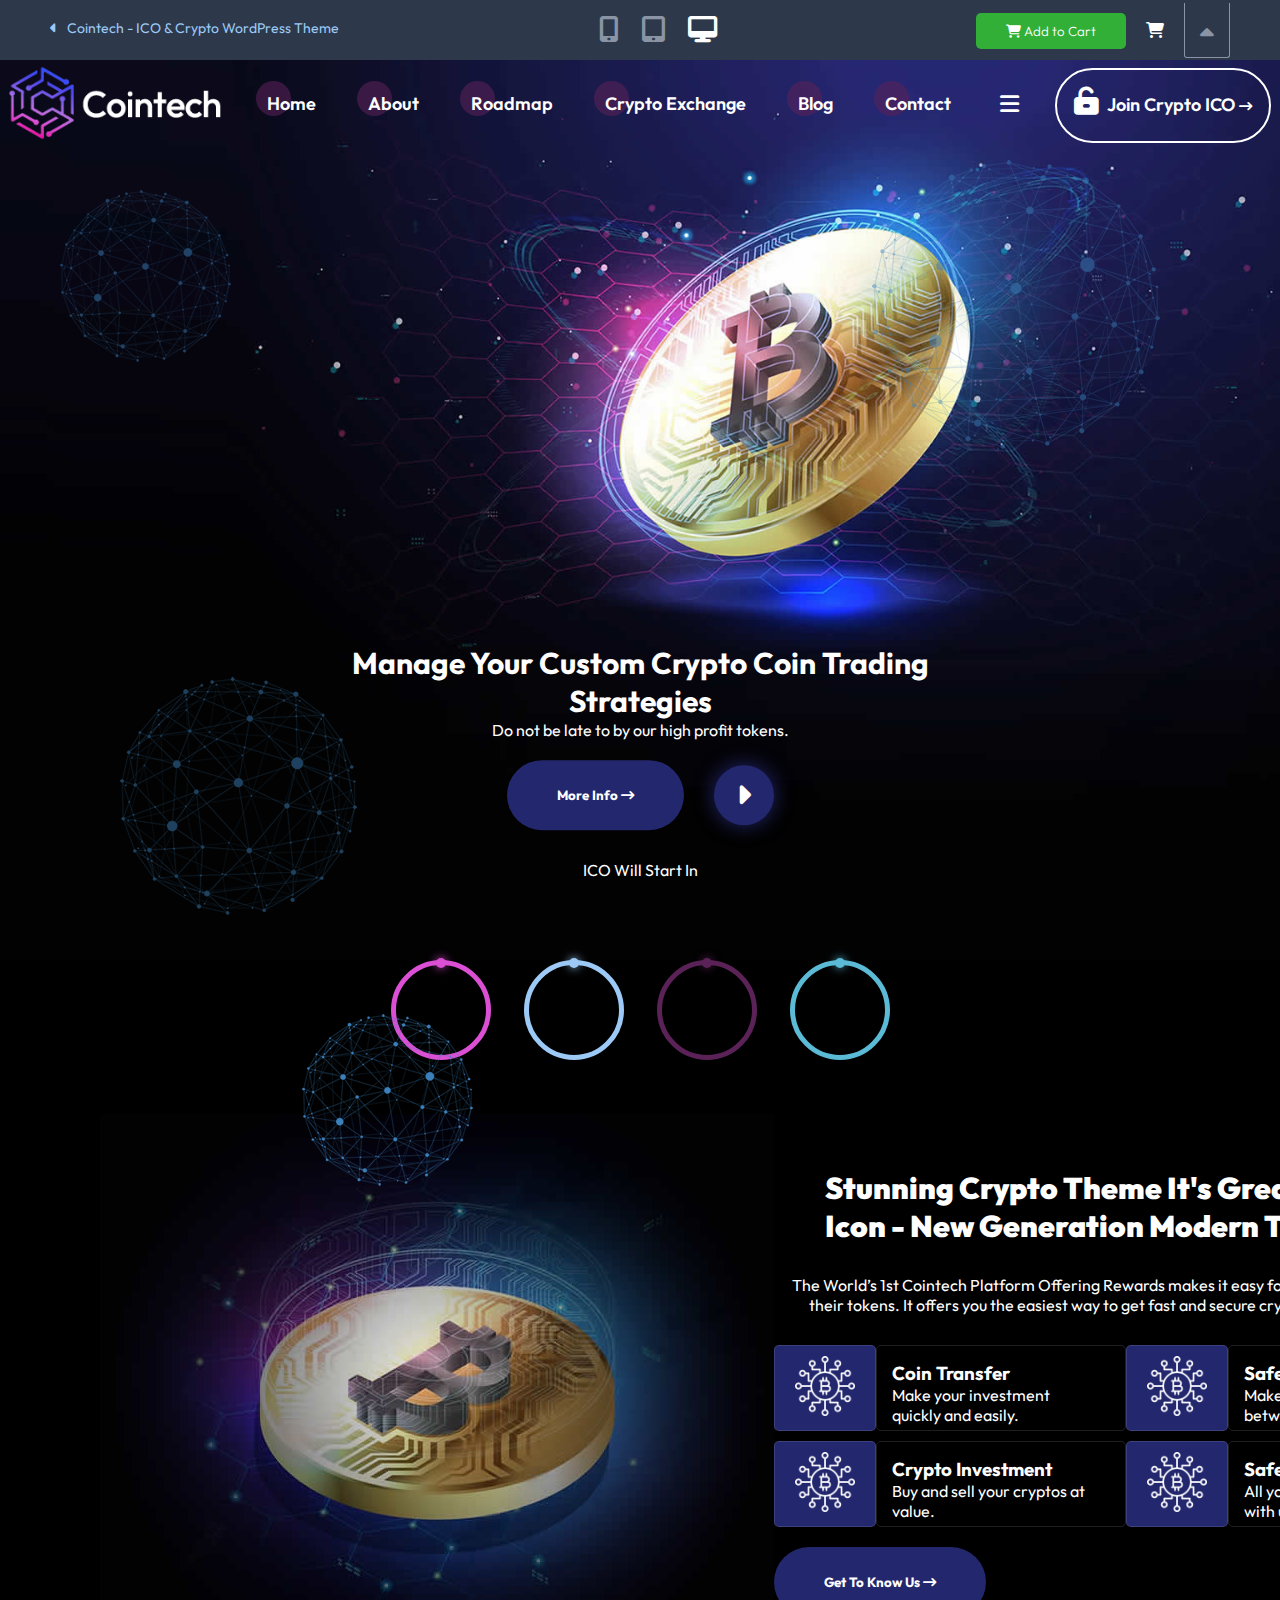
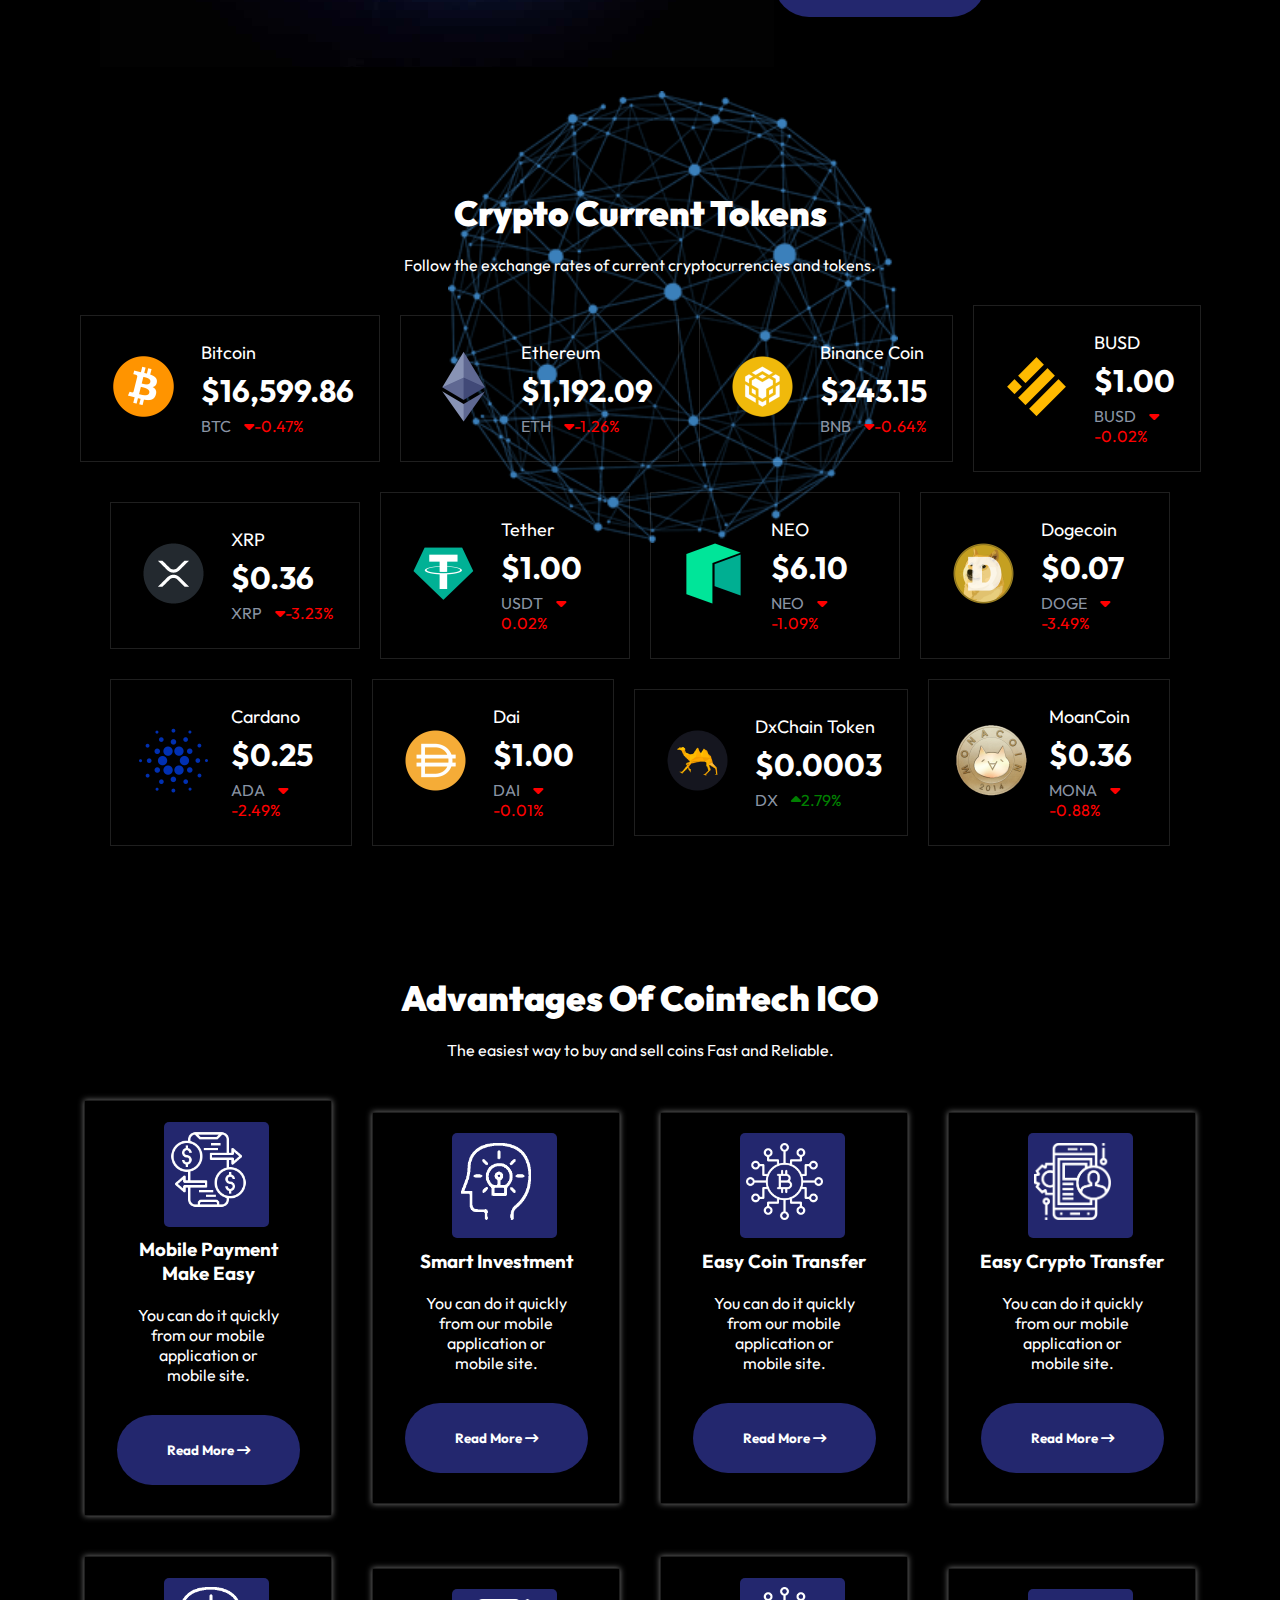
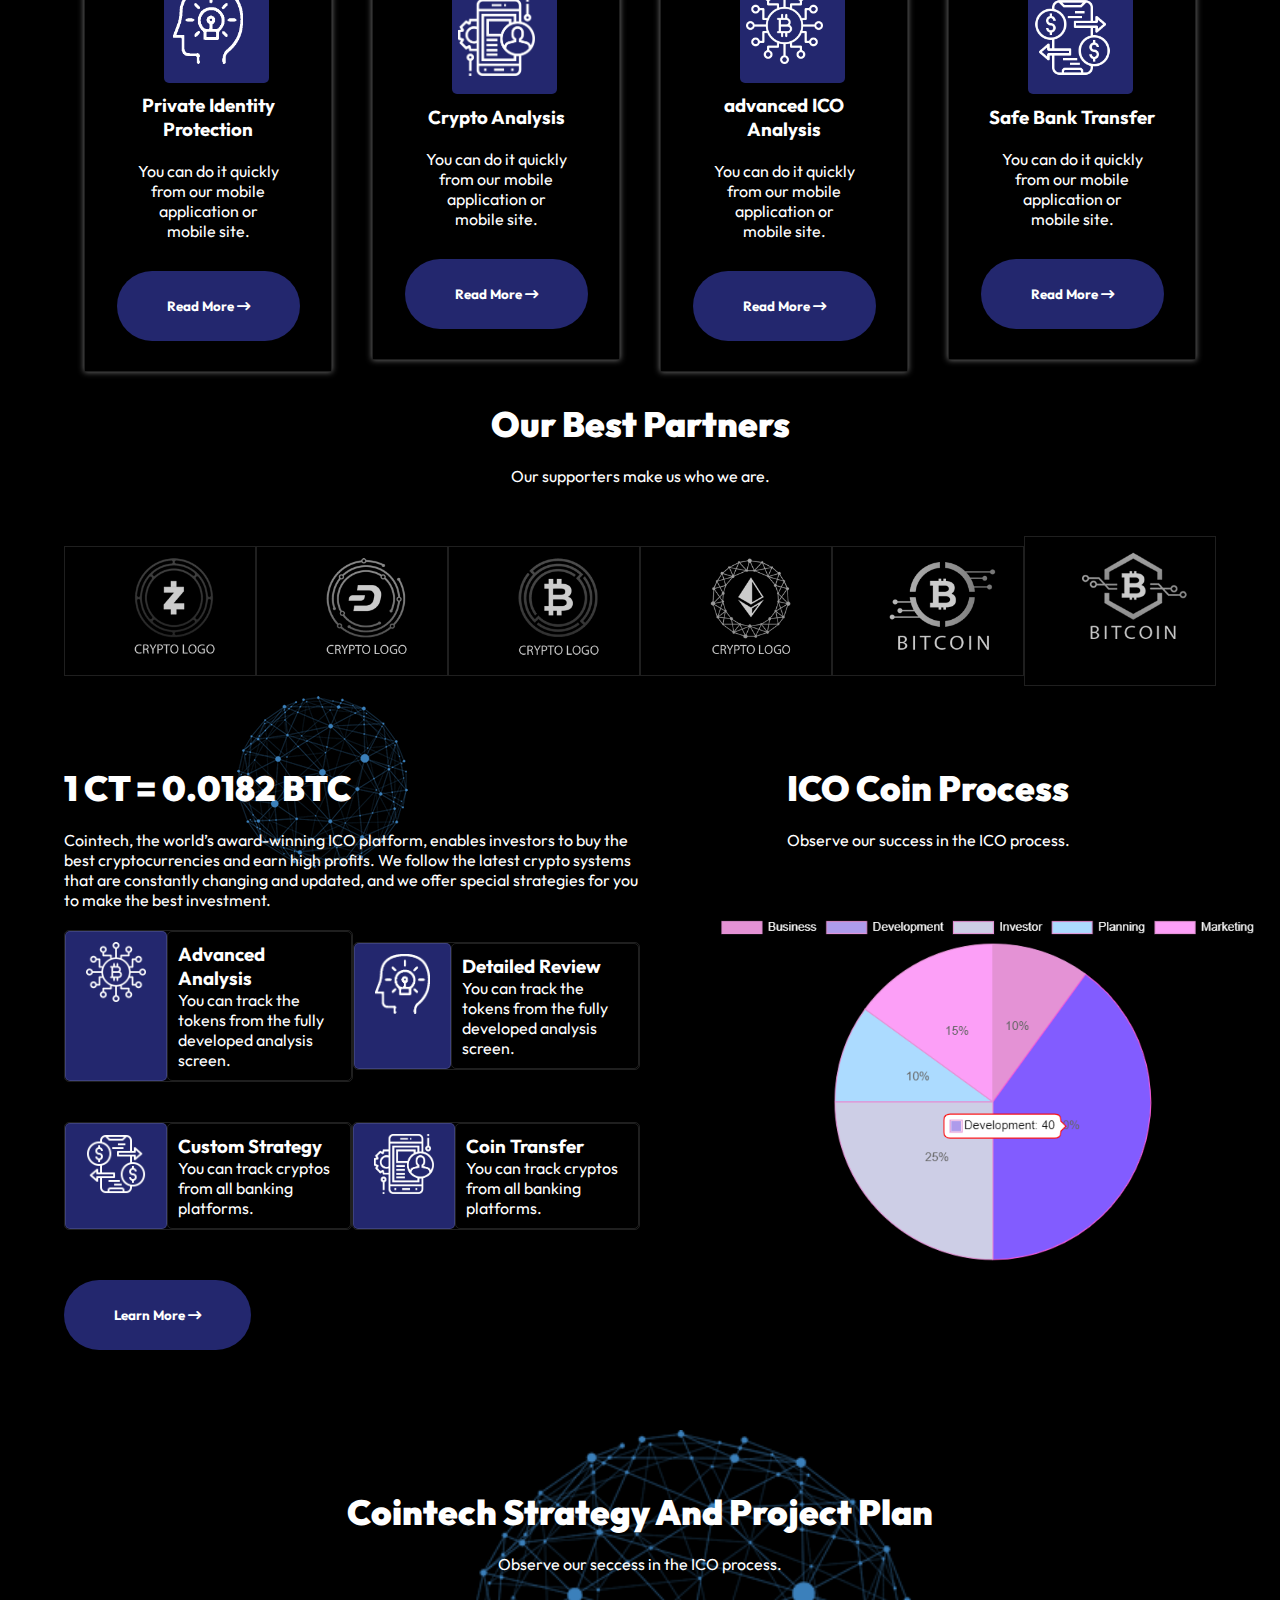
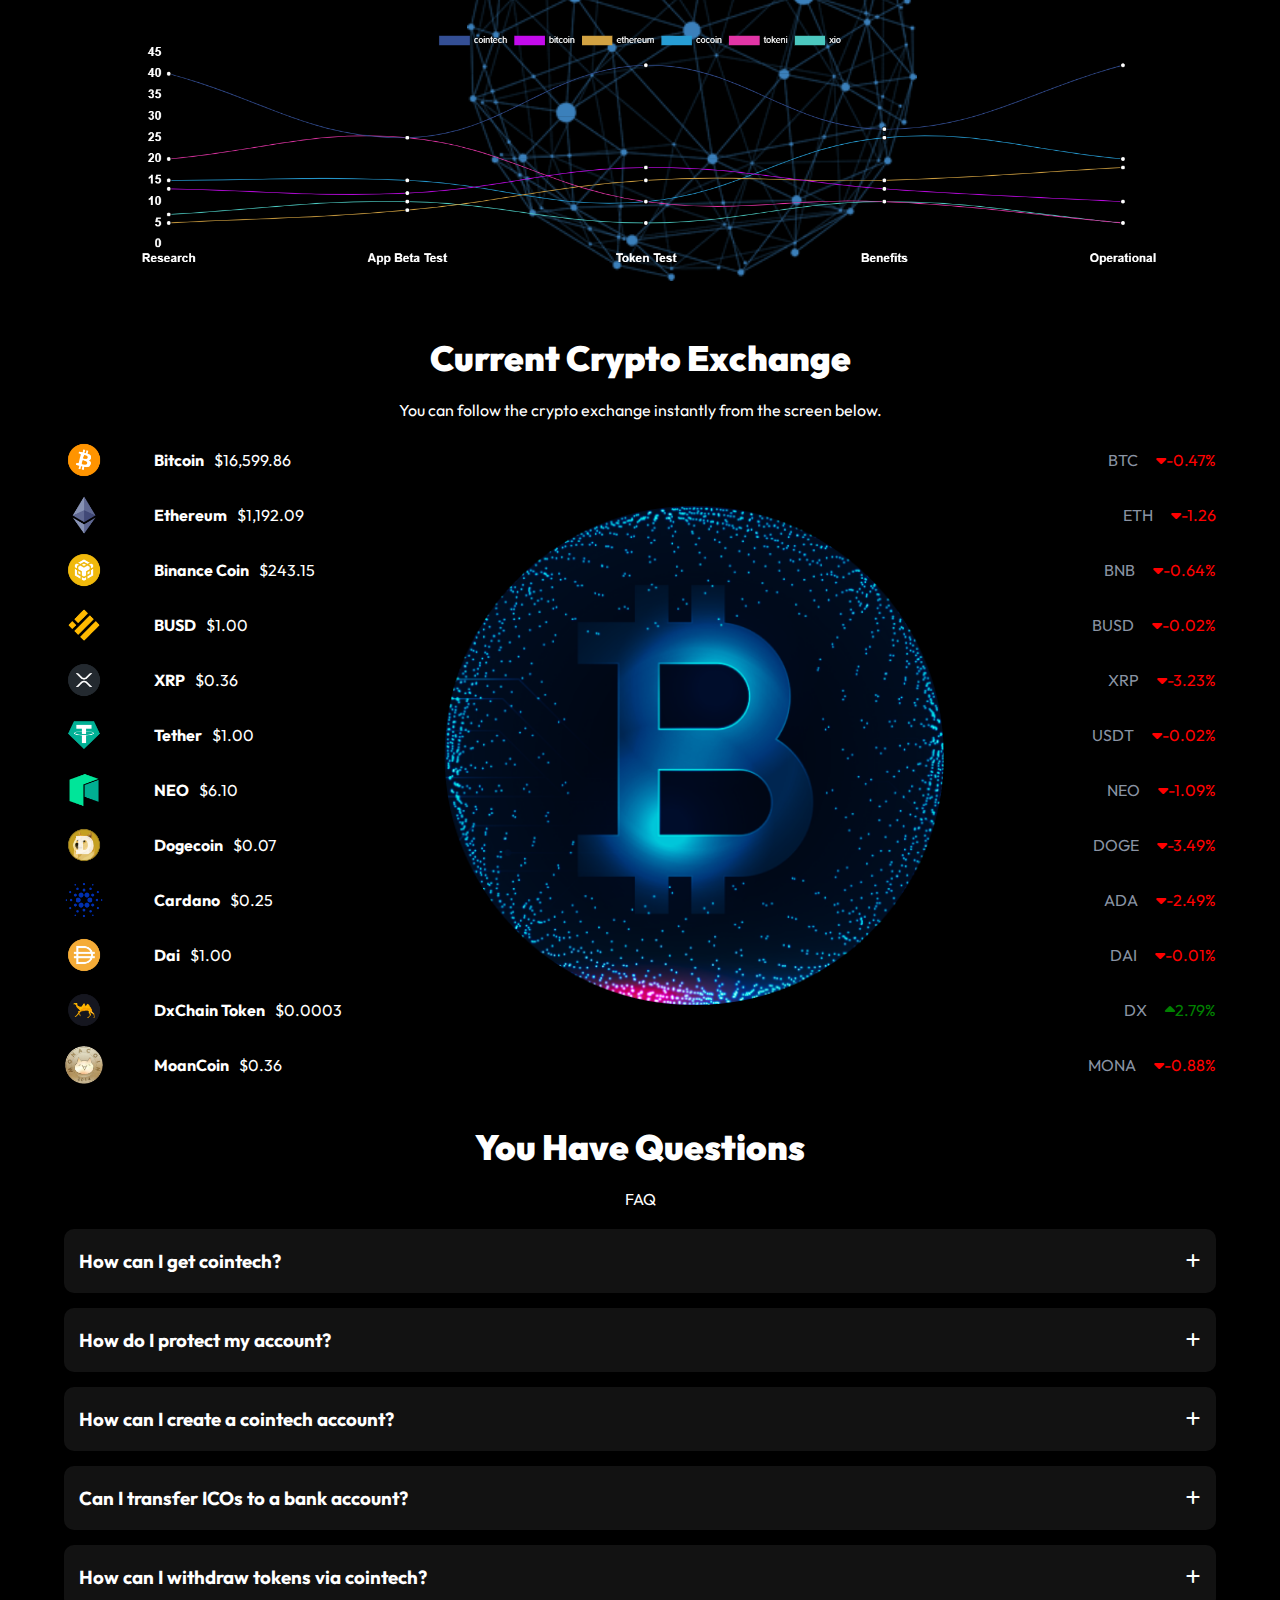
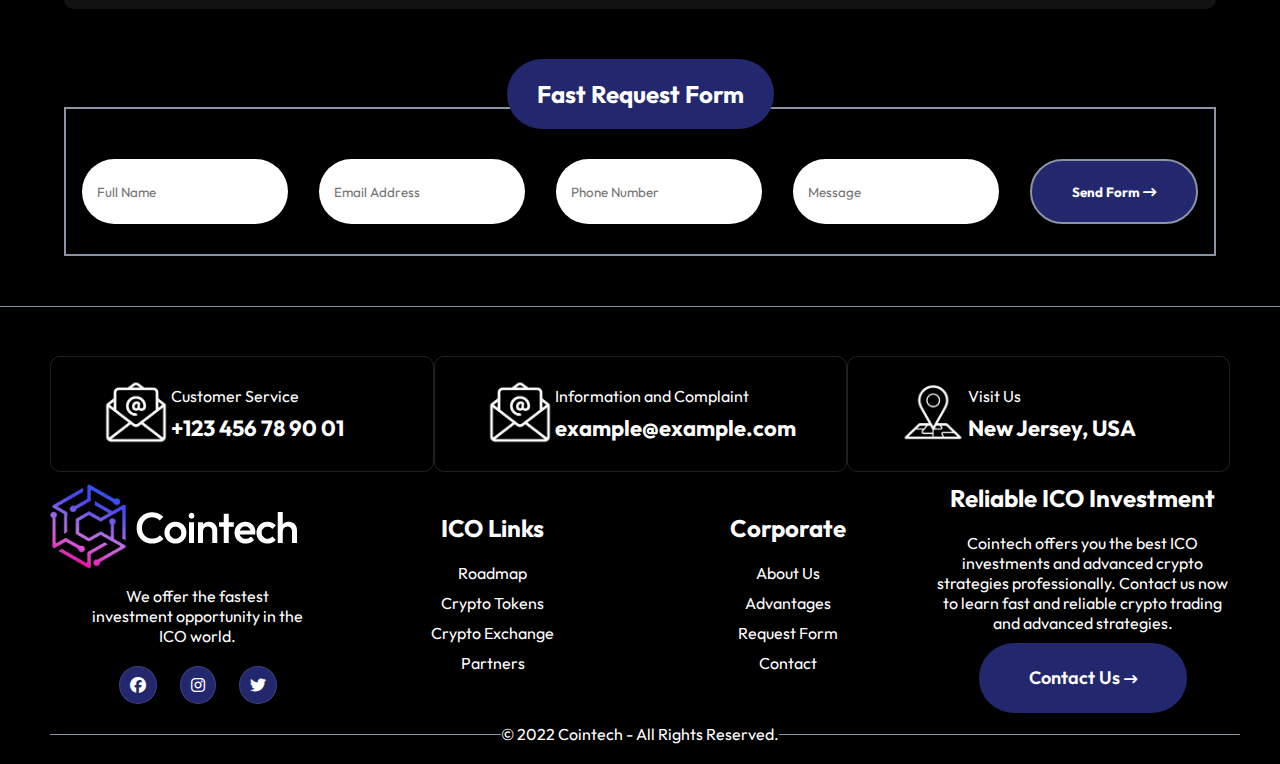
<file: index.html>
<!DOCTYPE html>
<html lang="en">
<head>
    <meta charset="UTF-8">
    <meta http-equiv="X-UA-Compatible" content="IE=edge">
    <meta name="viewport" content="width=device-width, initial-scale=1.0">
    <!-- FONT AWSAME -->
    <link rel="stylesheet" href="https://cdnjs.cloudflare.com/ajax/libs/font-awesome/6.2.1/css/all.min.css">
    <!-- LINK STYLE -->
    <link rel="stylesheet" href="css/style.css">
    <link rel="stylesheet" href="css/global.css">
    <!-- LINK FONTS -->
    <link rel="preconnect" href="https://fonts.googleapis.com">
    <link rel="preconnect" href="https://fonts.gstatic.com" crossorigin>
    <link rel="stylesheet" href="https://fonts.googleapis.com/css2?family=Almarai:wght@300;400;700;800&family=Open+Sans:wght@300;400;700&family=Outfit:wght@100;200;300;400;500;600;700;800;900&family=Patrick+Hand&family=Poppins:ital,wght@0,400;1,200;1,600&family=Roboto:ital,wght@0,100;1,100&display=swap">
    <title>Demo</title>
</head>
<body>
    <!-- START MAIN PAGE -->

    <main>

        <!-- /////////////////////////////////// -->

        <!-- START HEADER -->
        <header>
            <!-- START TOP HEADER -->

            <nav class="top-header">

                <div class="theme">
                    <a href="html/theme.html"><i class="fa-solid fa-caret-left"></i> Cointech - ICO & Crypto WordPress Theme</a>
                </div>

                <div class="butto-screen">
                    <i class="fa-solid fa-mobile-screen-button" title="Mobile"></i>
                    <i class="fa-solid fa-tablet-screen-button" title="Tablet"></i>
                    <i class="fa-solid fa-desktop" title="Destop"></i>
                </div>

                <div class="buttons-carts">

                    <div class="button-cart">
                        <button><a href="#"><i class="fa-solid fa-cart-shopping"></i> Add to Cart</a></button>
                    </div>
    
                    <div class="icon-cart">
                        <i class="fa-solid fa-cart-shopping" title="cart"></i>
    
                    </div>

                    <div class="arrow-top">
                        <i class="fa-solid fa-caret-up" title="Hide Panel"></i>
                    </div>
                </div>
            </nav>
        
            <!-- // END TOP HEADER // -->

            <!-- *********** -->

            <!-- START BUTTOM HEADER -->

            <div class="bg-home">


                <div class="title-home">

                    <div class="title-h">
                        <h1>Manage Your Custom Crypto Coin Trading Strategies</h1>
                        <p>Do not be late to by our high profit tokens.</p>
                    </div>

                    <div class="btn-home">
                        <button class="global-button"><a href="#">More Info </a><i class="fa-solid fa-arrow-right-long"></i></button>
                        <a href="#"><i class="fa-solid fa-caret-right"></i></a>
                        
                    </div>
                    <span>ICO Will Start In</span>
                </div>

                <div class="rotate-image">
                    <img src="images/shapes-4.png" alt="">
                    <img src="images/shapes-5.png" alt="">
                    <img src="images/shapes-6.png" alt="">
                </div>

                

                <nav class="buttom-header">

                    <div class="logo">
                        <img src="images/logo.png" alt="">

                    </div>

                    <menu>
                        <li><a href="#">Home</a></li>
                        <li class="list"><a href="#">About</a>
                            <ul>
                                <li><a target="_blank" href="html/about-us.html">About Us</a></li>
                                <li><a target="_blank"  href="html/our-team.html">Our Team</a></li>
                                <li><a href="#">Partners</a></li>
                                <li><a href="#">Faq</a></li>
                                <li><a href="#">Advantages</a></li>
                                <li><a href="#">Crypto Tokens</a></li>
                            </ul>
                        </li>
                        <li><a target="_blank"  href="html/roadmap.html">Roadmap</a></li>
                        <li><a target="_blank"  href="html/crypto.html">Crypto Exchange</a></li>
                        <li><a target="_blank"  href="html/blog.html">Blog</a></li>
                        <li><a target="_blank"  href="html/contact.html">Contact</a></li>

                    </menu>
                    <div class="block">
                        <div class="span-icon">
                            <div class="icon-span-menu">
                                <label for="open-menu">
                                    <i class="fa-solid fa-bars"></i>
                                </label>
                                <input type="checkbox" name="main-menu" id="open-menu">

                                <aside>
                                    <div class="left-side-menu">
    
                                        <div class="logo">
                                            <img src="images/logo.png" alt="">
                                        </div>
    
                                        <div class="title-side-menu">
                                            <h2>Contact Information</h2>
                                        </div>
    
                                        <div class="contact">
                                            <ul>
                                                <li><a href="#">
                                                    <img src="images/tele.png" alt="">
                                                    <p>+1 (234) 567 89 10</p>
                                                </a></li>
                                                <li><a href="#">
                                                    <img src="images/email.png" alt="">
                                                    <p>example@example.com</p>
                                                </a></li>
                                                <li><a href="#">
                                                    <img src="images/location.png" alt="">
                                                    <p>New Jersey, USA</p>
                                                </a></li>
                                            </ul>
    
                                            <div class="icons-side">
                                                <i class="fa-brands fa-facebook"></i>
                                                <i class="fa-brands fa-instagram"></i>
                                                <i class="fa-brands fa-twitter"></i>
                                            </div>
                                            <p class="footer">© 2022 Cointech - All Rights Reserved.</p>
                                        </div>
                                    </div>
                                </aside>
                            </div>
                        </div>
                        <div class="button-block">
                            <button><i class="fa-solid fa-unlock-keyhole"></i>  <a href="#">Join Crypto ICO </a><i class="fa-solid fa-arrow-right-long"></i></button>
                        </div>
                    </div>


                    

                </nav>
            </div>

            <!-- // END BUTTOM HEADER // -->
        </header>
        <!-- // END HEADER // -->

        <!-- ***************************************************************************************** -->

        <!-- START HOME PAGE -->

        <section>

            <div class="container">

                <div class="content">

                    <div class="timerdown">
                        <span class="days"></span>
                        <span class="hours"></span>
                        <span class="minutes"></span>
                        <span class="seconds"></span>
                    </div>

                    <div class="crypto">

                        <div class="crypto-left">

                            <div class="img-left">
                                
                                <img class="left"  src="images/shapes-6.png" alt="">
                                <img src="images/bg-left.jpg" alt="">
                                
                            </div>

                        </div>

                        <div class="crypto-right">

                            <div class="title-crypto">
                                <h2>Stunning Crypto Theme It's Great For Your <br> Icon - New Generation Modern Technology</h2>
                                <p>The World’s 1st Cointech Platform Offering Rewards makes it easy for investors to buy and sell <br> their tokens. It offers you the easiest way to get fast and secure crypto money and tokens.</p>
                            </div>

                            <div class="card-crypto">

                                <div>

                                    <div class="item-card">

                                        <div>
                                            <img src="images/crypto-1.png" alt="">
                                        </div>

                                        <div>
                                            <h3>Coin Transfer</h3>
                                            <span>Make your investment <br> quickly and easily.</span>
                                        </div>
                                    </div>

                                    <div class="item-card">

                                        <div>
                                            <img src="images/crypto-1.png" alt="">
                                        </div>

                                        <div>
                                            <h3>Crypto Investment</h3>
                                            <span>Buy and sell your cryptos at <br> value.</span>
                                        </div>
                                    </div>

                                </div>

                                <div>

                                    <div class="item-card">

                                        <div>
                                            <img src="images/crypto-1.png" alt="">
                                        </div>

                                        <div>
                                            <h3>Safe Transfer</h3>
                                            <span>Make quick transactions <br> between your assets.</span>
                                        </div>
                                    </div>

                                    <div class="item-card">

                                        <div>
                                            <img src="images/crypto-1.png" alt="">
                                        </div>

                                        <div>
                                            <h3>Safe Service</h3>
                                            <span>All your information is safe <br> with us.</span>
                                        </div>

                                    </div>

                                </div>

                            </div>


                            <div class="btn-crypto">
                                <button class="global-button "><a href="#">Get To Know Us </a><i class="fa-solid fa-arrow-right-long"></i></button>
                            </div>

                        </div>
                        

                    </div>


                </div>

            </div>

        </section>

        <!-- // END HOME PAGE // -->

        <!-- ***************************************************************************************** -->

        <!-- START HOME PAGE -->

        <section>
            <div class="container">
                <div class="content">
                    <div class="token">

                        <div class="rotate">
                            <img src="images/shapes-4.png" alt="">
                        </div>
                        <div class="title-token">
                            <h2>Crypto Current Tokens</h2>
                            <p>Follow the exchange rates of current cryptocurrencies and tokens.</p>
                        </div>


                        <div class="items-token">
                            <div class="flex">
                                <div class="item-token">
                                    <div class="icon-token">
                                        <img src="images/btc-2.png" alt="">
                                    </div>

                                    <div class="content-item">
                                        <p>Bitcoin</p>
                                        <h3>$16,599.86</h3>
                                        <span>BTC</span>
                                        <span><i class="fa-solid fa-caret-down"></i>-0.47%</span>
                                    </div>
                                </div>
    
                                <div class="item-token">
                                    <div class="icon-token">
                                        <img src="images/eth-1.png" alt="">
                                    </div>
                                    <div class="content-item">
                                        <p>Ethereum</p>
                                        <h3>$1,192.09</h3>
                                        <span>ETH</span>
                                        <span><i class="fa-solid fa-caret-down"></i>-1.26%</span>
                                    </div>
                                </div>
    
                                <div class="item-token">
                                    <div class="icon-token">
                                        <img src="images/bnb-1.png " alt="">
                                    </div>
                                    <div class="content-item">
                                        <p>Binance Coin</p>
                                        <h3>$243.15</h3>
                                        <span>BNB</span>
                                        <span><i class="fa-solid fa-caret-down"></i>-0.64%</span>
                                    </div>
                                </div>
    
                                <div class="item-token">
                                    <div class="icon-token">
                                        <img src="images/busd-1.png" alt="">
                                    </div>
                                    <div class="content-item">
                                        <p>BUSD</p>
                                        <h3>$1.00</h3>
                                        <span>BUSD</span>
                                        <span><i class="fa-solid fa-caret-down"></i>-0.02%</span>
                                    </div>
                                </div>
    
                            </div>
    
                            <div class="flex">
                                <div class="item-token">
                                    <div class="icon-token">
                                        <img src="images/xrp-1.png" alt="">
                                    </div>
                                    <div class="content-item">
                                        <p>XRP</p>
                                        <h3>$0.36</h3>
                                        <span>XRP</span>
                                        <span><i class="fa-solid fa-caret-down"></i>-3.23%</span>
                                    </div>
                                </div>
    
                                <div class="item-token">
                                    <div class="icon-token">
                                        <img src="images/usdt-2.png" alt="">
                                    </div>
                                    <div class="content-item">
                                        <p>Tether</p>
                                        <h3>$1.00</h3>
                                        <span>USDT</span>
                                        <span><i class="fa-solid fa-caret-down"></i>0.02%</span>
                                    </div>
                                </div>
    
                                <div class="item-token">
                                    <div class="icon-token">
                                        <img src="images/neo-1.png" alt="">
                                    </div>
                                    <div class="content-item">
                                        <p>NEO</p>
                                        <h3>$6.10</h3>
                                        <span>NEO</span>
                                        <span><i class="fa-solid fa-caret-down"></i>-1.09%</span>
                                    </div>
                                </div>
    
                                <div class="item-token">
                                    <div class="icon-token">
                                        <img src="images/doge-1.png" alt="">
                                    </div>
                                    <div class="content-item">
                                        <p>Dogecoin</p>
                                        <h3>$0.07</h3>
                                        <span>DOGE</span>
                                        <span><i class="fa-solid fa-caret-down"></i>-3.49%</span>
                                    </div>
                                </div>
    
                            </div>
    
    
                            <div class="flex">
                                <div class="item-token">
                                    <div class="icon-token">
                                        <img src="images/ada-1.png" alt="">
                                    </div>
                                    <div class="content-item">
                                        <p>Cardano</p>
                                        <h3>$0.25</h3>
                                        <span>ADA</span>
                                        <span><i class="fa-solid fa-caret-down"></i>-2.49%</span>
                                    </div>
                                </div>
    
                                <div class="item-token">
                                    <div class="icon-token">
                                        <img src="images/dai-1.png" alt="">
                                    </div>
                                    <div class="content-item">
                                        <p>Dai</p>
                                        <h3>$1.00</h3>
                                        <span>DAI</span>
                                        <span><i class="fa-solid fa-caret-down"></i>-0.01%</span>
                                    </div>
                                </div>
    
                                <div class="item-token">
                                    <div class="icon-token">
                                        <img src="images/dx-1.png" alt="">
                                    </div>
                                    <div class="content-item">
                                        <p>DxChain Token</p>
                                        <h3>$0.0003</h3>
                                        <span>DX</span>
                                        <span class="up"><i class="fa-solid fa-caret-up"></i>2.79%</span>
                                    </div>
                                </div>
    
                                <div class="item-token">
                                    <div class="icon-token">
                                        <img src="images/mona-1.png" alt="">
                                    </div>
                                    <div class="content-item">
                                        <p>MoanCoin</p>
                                        <h3>$0.36</h3>
                                        <span>MONA</span>
                                        <span><i class="fa-solid fa-caret-down"></i>-0.88%</span>
                                    </div>
                                </div>
    
                            </div>
                            
                        </div>
                    </div>

                  

                </div>
            </div>
        </section>
        
        <!-- // END HOME PAGE // -->

        <!-- ***************************************************************************************** -->

        <!-- START HOME PAGE -->

        <section>
            <div class="container">
                <div class="content">

                    <div class="cointech-ico">

                        <div class="title-coin">
                            <h2>Advantages Of Cointech ICO</h2>
                            <p>The easiest way to buy and sell coins Fast and Reliable.</p>
                        </div>

                        <div class="items-coin">

                            <div class="flex">

                                <div class="item-coin">
                                    <div class="img-coin">
                                        <img src="images/m.png" alt="">
                                    </div>
                                    <div class="title-item-coin">
                                        <h3>Mobile Payment Make Easy</h3>
                                        <p>You can do it quickly from our mobile application or mobile site.</p>
                                    </div>
                                    <div class="but-cion">
                                        <button class="global-button "><a href="#">Read More </a><i class="fa-solid fa-arrow-right-long"></i></button>

                                    </div>
                                </div>

                                <div class="item-coin">
                                    <div class="img-coin">
                                        <img src="images/icon_2.png" alt="">
                                    </div>
                                    <div class="title-item-coin">
                                        <h3>Smart Investment</h3>
                                        <p>You can do it quickly from our mobile application or mobile site.</p>
                                    </div>
                                    <div class="but-cion">
                                        <button class="global-button "><a href="#">Read More </a><i class="fa-solid fa-arrow-right-long"></i></button>

                                    </div>
                                </div>

                                <div class="item-coin">
                                    <div class="img-coin">
                                        <img src="images/crypto-1.png" alt="">
                                    </div>
                                    <div class="title-item-coin">
                                        <h3>Easy Coin Transfer</h3>
                                        <p>You can do it quickly from our mobile application or mobile site.</p>
                                    </div>
                                    <div class="but-cion">
                                        <button class="global-button "><a href="#">Read More </a><i class="fa-solid fa-arrow-right-long"></i></button>

                                    </div>
                                </div>

                                <div class="item-coin">
                                    <div class="img-coin">
                                        <img src="images/digital11.png" alt="">
                                    </div>
                                    <div class="title-item-coin">
                                        <h3>Easy Crypto Transfer</h3>
                                        <p>You can do it quickly from our mobile application or mobile site.</p>
                                    </div>
                                    <div class="but-cion">
                                        <button class="global-button "><a href="#">Read More </a><i class="fa-solid fa-arrow-right-long"></i></button>

                                    </div>
                                </div>

                            </div>

                            <div class="flex">

                                <div class="item-coin">
                                    <div class="img-coin">
                                        <img src="images/icon_2.png" alt="">
                                    </div>
                                    <div class="title-item-coin">
                                        <h3>Private Identity Protection</h3>
                                        <p>You can do it quickly from our mobile application or mobile site.</p>
                                    </div>
                                    <div class="but-cion">
                                        <button class="global-button "><a href="#">Read More </a><i class="fa-solid fa-arrow-right-long"></i></button>

                                    </div>
                                </div>

                                <div class="item-coin">
                                    <div class="img-coin">
                                        <img src="images/digital11.png" alt="">
                                    </div>
                                    <div class="title-item-coin">
                                        <h3>Crypto Analysis</h3>
                                        <p>You can do it quickly from our mobile application or mobile site.</p>
                                    </div>
                                    <div class="but-cion">
                                        <button class="global-button "><a href="#">Read More </a><i class="fa-solid fa-arrow-right-long"></i></button>

                                    </div>
                                </div>

                                <div class="item-coin">
                                    <div class="img-coin">
                                        <img src="images/crypto-1.png" alt="">
                                    </div>
                                    <div class="title-item-coin">
                                        <h3>advanced ICO Analysis</h3>
                                        <p>You can do it quickly from our mobile application or mobile site.</p>
                                    </div>
                                    <div class="but-cion">
                                        <button class="global-button "><a href="#">Read More </a><i class="fa-solid fa-arrow-right-long"></i></button>

                                    </div>
                                </div>

                                <div class="item-coin">
                                    <div class="img-coin">
                                        <img src="images/m.png" alt="">
                                    </div>
                                    <div class="title-item-coin">
                                        <h3>Safe Bank Transfer</h3>
                                        <p>You can do it quickly from our mobile application or mobile site.</p>
                                    </div>
                                    <div class="but-cion">
                                        <button class="global-button "><a href="#">Read More </a><i class="fa-solid fa-arrow-right-long"></i></button>

                                    </div>
                                </div>

                            </div>

                        </div>
                    </div>

                </div>
            </div>
        </section>
        
        <!-- // END HOME PAGE // -->

        <!-- ***************************************************************************************** -->

        <!-- START HOME PAGE -->

        <section>
            <div class="container">
                <div class="content">
                    <div class="partners">

                        <div class="title-partner">

                            <h2>Our Best Partners</h2>
                            <p>Our supporters make us who we are.</p>
                        </div>

                        <div class="items-partner">

                            <div class="contain-part">
                                <img src="images/logo-cryp-1.png" alt="">
                                
                            </div>
                            
                            <div class="contain-part">
                                <img src="images/logo-cryp-2.png" alt="">
                                
                            </div>

                            <div class="contain-part">
                                <img src="images/logo-cryp-3.png" alt="">
                                
                            </div>

                            <div class="contain-part">
                                <img src="images/logo-cryp-4 (2).png" alt="">
                                
                            </div>

                            <div class="contain-part">
                                <img src="images/logo-cryp-5 (2).png" alt="">
                                
                            </div>

                            <div class="contain-part">
                                <img src="images/logo-cryp-6.png" alt="">
                                <
                            </div>

                        </div>

                    </div>

                </div>
            </div>
        </section>
        
        <!-- // END HOME PAGE // -->

        <!-- *********************************************************************************** -->

        <!-- START COIN PROCESS -->

        <section>
            <div class="container">
                <div class="content">

                    <div class="ico-process">
                        <div class="left-process">
                            <div class="rotate-pro">
                                <img src="images/shapes-6.png" alt="">
                            </div>
                            <div class="title-left-pro">
                                <h2>1 CT = 0.0182 BTC</h2>
                                <p>Cointech, the world’s award-winning ICO platform, enables investors to buy the best cryptocurrencies and earn high profits. We follow the latest crypto systems that are constantly changing and updated, and we offer special strategies for you to make the best investment.</p>
                            </div>

                            <div class="cart-pro">

                                <div class="flex">
                                    <div class="item-pro">
                                        <div>
                                            <img src="images/crypto-1.png" alt="">
                                        </div>
                                        <div class="contain-cart-pro">
                                            <h3>Advanced Analysis</h3>
                                            <p>You can track the tokens from the fully developed analysis screen.</p>
                                        </div>
                                    </div>

                                    <div class="item-pro">
                                        
                                        <div>
                                            <img src="images/icon_2.png" alt="">
                                        </div>
                                        <div class="contain-cart-pro">
                                            <h3>Detailed Review</h3>
                                            <p>You can track the tokens from the fully developed analysis screen.</p>
                                        </div>
                                    </div>
                                </div>
                                <div class="flex">

                                    <div class="item-pro">
                                        <div>
                                            <img src="images/m.png" alt="">
                                        </div>
                                        <div class="contain-cart-pro">
                                            <h3>Custom Strategy</h3>
                                            <p>You can track cryptos from all banking platforms.</p>
                                        </div>
                                    </div>

                                    <div class="item-pro">
                                        <div>
                                            <img src="images/digital11.png" alt="">
                                        </div>
                                        <div class="contain-cart-pro">
                                            <h3>Coin Transfer</h3>
                                            <p>You can track cryptos from all banking platforms.</p>
                                        </div>
                                    </div>
                                </div>

                                <div>
                                    <button class="global-button "><a href="#">Learn More </a><i class="fa-solid fa-arrow-right-long"></i></button>
                                </div>

                            </div>
                        </div>
                        <div class="right-process">
                            <div class="title-right-pro">
                                <h2>ICO Coin Process</h2>
                                <p>Observe our success in the ICO process.</p>
                            </div>
                            <div class="contain-right-pro">
                                <img src="images/ico.png" alt="">
                            </div>
                        </div>

                        
                    </div>
                    
                </div>
            </div>
        </section>

        <!-- END COIN PROCESS -->

        <!-- ************************************************************************ -->

        <!-- START PROJECT PLAN -->
        <section>
            <div class="container">
                <div class="content">
                    <div class="project-plan">
                        <div class="rotate">
                            <img src="images/shapes-4.png" alt="">
                        </div>
                        <div class="title-plan">
                            <h2>Cointech Strategy And Project Plan</h2>
                            <p>Observe our seccess in the ICO process.</p>
                        </div>
                        <div class="img-plan">
                            <img src="images/p.png" alt="">
                        </div>
                    </div>
                </div>
            </div>
        </section>
        <!-- END PROJECT PLAN -->

        <!-- **************************************************************************** -->

        <!-- START CRYPTO EXCHANGE -->

        <section>
            <div class="container">
                <div class="content">
                    <div class="exchange">
                        <div class="title-exchange">
                            <h2>Current Crypto Exchange</h2>
                            <p>You can follow the crypto exchange instantly from the screen below.</p>
                        </div>
                        <div class="img-exchange">
                            <img src="images/about_img01.png" alt="">
                        </div>

                        <div class="contain-exchange">

                            <div class="item-ex">
                                <div class="icon-ex">
                                    <img src="images/btc-2.png" alt="">
                                    <h4>Bitcoin</h4>
                                    <p>$16,599.86</p>
                                </div>
                                <div class="num-ex">
                                    <span>BTC</span>
                                    <span class="red"><i class="fa-solid fa-caret-down"></i>-0.47%</span>
                                </div>
                            </div>

                            <div class="item-ex">
                                <div class="icon-ex">
                                    <img src="images/eth-1.png" alt="">
                                    <h4>Ethereum</h4>
                                    <p>$1,192.09</p>
                                </div>
                                <div class="num-ex">
                                    <span>ETH</span>
                                    <span class="red"><i class="fa-solid fa-caret-down"></i>-1.26</span>
                                </div>
                            </div>

                            <div class="item-ex">
                                <div class="icon-ex">
                                    <img src="images/bnb-1.png" alt="">
                                    <h4>Binance Coin</h4>
                                    <p>$243.15</p>
                                </div>
                                <div class="num-ex">
                                    <span>BNB</span>
                                    <span class="red"><i class="fa-solid fa-caret-down"></i>-0.64%</span>
                                </div>
                            </div>

                            <div class="item-ex">
                                <div class="icon-ex">
                                    <img src="images/busd-1.png" alt="">
                                    <h4>BUSD</h4>
                                    <p>$1.00</p>
                                </div>
                                <div class="num-ex">
                                    <span>BUSD</span>
                                    <span class="red"><i class="fa-solid fa-caret-down"></i>-0.02%</span>
                                </div>
                            </div>

                            <div class="item-ex">
                                <div class="icon-ex">
                                    <img src="images/xrp-1.png" alt="">
                                    <h4>XRP</h4>
                                    <p>$0.36</p>
                                </div>
                                <div class="num-ex">
                                    <span>XRP</span>
                                    <span class="red"><i class="fa-solid fa-caret-down"></i>-3.23%</span>
                                </div>
                            </div>

                            <div class="item-ex">
                                <div class="icon-ex">
                                    <img src="images/usdt-2.png" alt="">
                                    <h4>Tether</h4>
                                    <p>$1.00</p>
                                </div>
                                <div class="num-ex">
                                    <span>USDT</span>
                                    <span class="red"><i class="fa-solid fa-caret-down"></i>-0.02%</span>
                                </div>
                            </div>

                            <div class="item-ex">
                                <div class="icon-ex">
                                    <img src="images/neo-1.png" alt="">
                                    <h4>NEO</h4>
                                    <p>$6.10</p>
                                </div>
                                <div class="num-ex">
                                    <span>NEO</span>
                                    <span class="red"><i class="fa-solid fa-caret-down"></i>-1.09%</span>
                                </div>
                            </div>

                            <div class="item-ex">
                                <div class="icon-ex">
                                    <img src="images/doge-1.png" alt="">
                                    <h4>Dogecoin</h4>
                                    <p>$0.07</p>
                                </div>
                                <div class="num-ex">
                                    <span>DOGE</span>
                                    <span class="red"><i class="fa-solid fa-caret-down"></i>-3.49%</span>
                                </div>
                            </div>


                            <div class="item-ex">
                                <div class="icon-ex">
                                    <img src="images/ada-1.png" alt="">
                                    <h4>Cardano</h4>
                                    <p>$0.25</p>
                                </div>
                                <div class="num-ex">
                                    <span>ADA</span>
                                    <span class="red"><i class="fa-solid fa-caret-down"></i>-2.49%</span>
                                </div>
                            </div>

                            <div class="item-ex">
                                <div class="icon-ex">
                                    <img src="images/dai-1.png" alt="">
                                    <h4>Dai</h4>
                                    <p>$1.00</p>
                                </div>
                                <div class="num-ex">
                                    <span>DAI</span>
                                    <span class="red"><i class="fa-solid fa-caret-down"></i>-0.01%</span>
                                </div>
                            </div>

                            <div class="item-ex">
                                <div class="icon-ex">
                                    <img src="images/dx-1.png" alt="">
                                    <h4>DxChain Token</h4>
                                    <p>$0.0003</p>
                                </div>
                                <div class="num-ex">
                                    <span>DX</span>
                                    <span class="green"><i class="fa-solid fa-caret-up"></i>2.79%</span>
                                </div>
                            </div>

                            <div class="item-ex">
                                <div class="icon-ex">
                                    <img src="images/mona-1.png" alt="">
                                    <h4>MoanCoin</h4>
                                    <p>$0.36</p>
                                </div>
                                <div class="num-ex">
                                    <span>MONA</span>
                                    <span class="red"><i class="fa-solid fa-caret-down"></i>-0.88%</span>
                                </div>
                            </div>

                        </div>
                    </div>
                </div>
            </div>
        </section>
        <!-- END CRYPTO EXCHANGE -->

        <!-- ////////////////////////////////////////////////////////////////// -->

        <!-- START QUESTIONS -->

        <section>
            <div class="container">
                <div class="content">
                    <div class="questions">
                        <div class="title-questions">
                            <h2>You Have Questions</h2>
                            <p>FAQ</p>
                        </div>

                        <div class="contain-q">
                            <label for="plus-one">
                                <h3>How can I get cointech?</h3>
                                <i class="fa-solid fa-plus"></i>
                            </label>
                            <input type="checkbox" name="plus-q" id="plus-one">
                            <p class="hidden">You can make a request to us from the contact area or via the form.</p>
                        </div>

                        <div class="contain-q">
                            <label for="plus-two">
                                <h3>How do I protect my account?</h3>
                                <i class="fa-solid fa-plus"></i>
                            </label>
                            <input type="checkbox" name="plus-q" id="plus-two">
                            <p class="hidden-two">Do not share your username and password with anyone.</p>
                        </div>

                        <div class="contain-q">
                            <label for="plus-three">
                                <h3>How can I create a cointech account?</h3>
                                <i class="fa-solid fa-plus"></i>
                            </label>
                            <input type="checkbox" name="plus-q" id="plus-three">
                            <p class="hidden-three">You can open your account by contacting us via the login button or our contact information.</p>
                        </div>

                        <div class="contain-q">
                            <label for="plus-four">
                                <h3>Can I transfer ICOs to a bank account?</h3>
                                <i class="fa-solid fa-plus"></i>
                            </label>
                            <input type="checkbox" name="plus-q" id="plus-four">
                            <p class="hidden-four">Yes, you can manage all your crypto transactions from your bank account.</p>
                        </div>

                        <div class="contain-q">
                            <label for="plus-five">
                                <h3>How can I withdraw tokens via cointech?</h3>
                                <i class="fa-solid fa-plus"></i>
                            </label>
                            <input type="checkbox" name="plus-q" id="plus-five">
                            <p class="hidden-five">You can withdraw coins by transferring them to your bank account.</p>
                        </div>
                    </div>
                </div>
            </div>


        </section>
        <!-- END QUESTIONS -->

        <!-- //////////////////////////////////////////////////////////////// -->

        <!-- START REQUEST FORM -->
        <section>
            <div class="container">
                <div class="content">
                    <div class="form">
                        <div class="title-form">
                            <h2>Fast Request Form</h2>
                        </div>
                        <div class="contain-form">
                            
                                <input type="text" name="user-name" placeholder="Full Name">
                                <input type="email" name="email" placeholder="Email Address">
                                <input type="text" name="phone" placeholder="Phone Number">
                                <input type="text" name="message" placeholder="Message">
                            
                            <button><a href="#">Send Form </a><i class="fa-solid fa-arrow-right-long"></i></button>
                        </div>

                    </div>
                </div>
            </div>
        </section>


        <!-- END REQUEST FORM -->

        <!-- START FOOTER -->

        <footer>
            <span class="line-footer"></span>

            <div class="cart-footer">

                <div class="item-cart-footer">

                    <div class="img-cart">
                        <img src="images/email.png" alt="">
                    </div>

                    <div class="content-cart">
                        <span>Customer Service</span>
                        <p>+123 456 78 90 01</p>
                    </div>
                </div>

                <div class="item-cart-footer">

                    <div class="img-cart">
                        <img src="images/email.png" alt="">
                    </div>

                    <div class="content-cart">
                        <span>Information and Complaint</span>
                        <p>example@example.com</p>
                    </div>
                </div>

                <div class="item-cart-footer">

                    <div class="img-cart">
                        <img src="images/location.png" alt="">
                    </div>

                    <div class="content-cart">
                        <span>Visit Us</span>
                        <p>New Jersey, USA</p>
                    </div>
                </div>
            </div>

            <div class="content-footer">

                <div class="logo-footer">
                    <div>
                        <img src="images/logo.png" alt="">
                        <span>We offer the fastest <br> investment opportunity in the <br> ICO world.</span>

                        
                    </div>

                    <div class="icons-footer">

                        <i class="fa-brands fa-facebook"></i>
                        <i class="fa-brands fa-instagram"></i>
                        <i class="fa-brands fa-twitter"></i>

                    </div>
                </div>

                <div class="ico-links">

                    <div class="title-ico-links">

                        <h6>ICO Links</h6>
                    </div>
                    
                    <div class="links-ico">

                        <a href="#">Roadmap</a>
                        <a href="#">Crypto Tokens</a>
                        <a href="#">Crypto Exchange</a>
                        <a href="#">Partners</a>

                    </div>
                    
                </div>

                <div class="corporate">
                    <div class="title-corporate">

                        <h6>Corporate</h6>

                    </div>
                    <div class="links-corporate">

                        <a href="#">About Us</a>
                        <a href="#">Advantages</a>
                        <a href="#">Request Form</a>
                        <a href="#">Contact</a>

                    </div>
                </div>

                <div class="reliable-footer">

                    <div class="title-reliable">
                        <h6>Reliable ICO Investment</h6>
                    </div>

                    <div class="content-reliable">
                        <span>Cointech offers you the best ICO investments and advanced crypto strategies professionally. Contact us now to learn fast and reliable crypto trading and advanced strategies.</span>
                    
                        <button><a href="#">Contact Us </a><i class="fa-solid fa-arrow-right-long"></i></button>
                    </div>

                </div>
            </div>

            <div class="copy-right">
                <span>© 2022 Cointech - All Rights Reserved.</span>
                <span class="copy_right-span"></span>
            </div>
        </footer>
        <!-- END FOOTER -->

    </main>

    <!-- // END MAIN PAGE // -->

    <script src="main.js"></script>
</body>


</html>
</file>
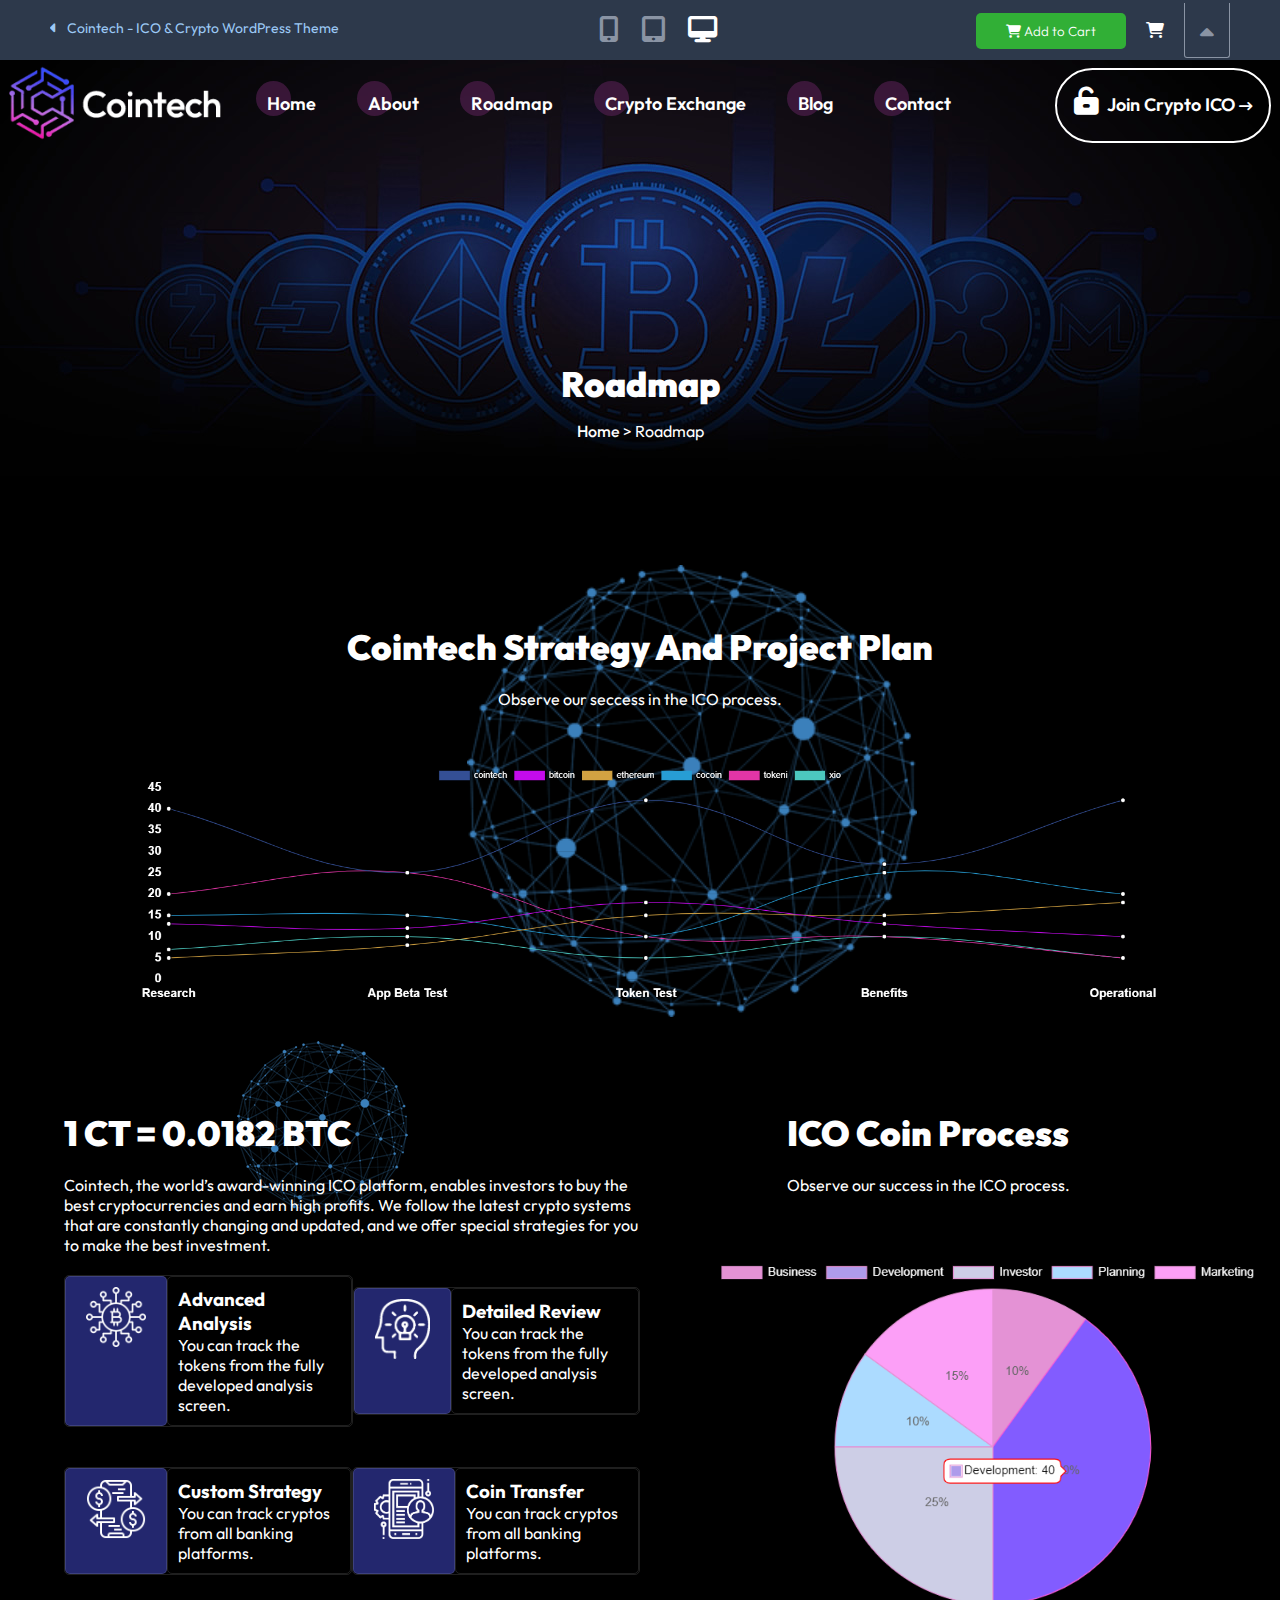
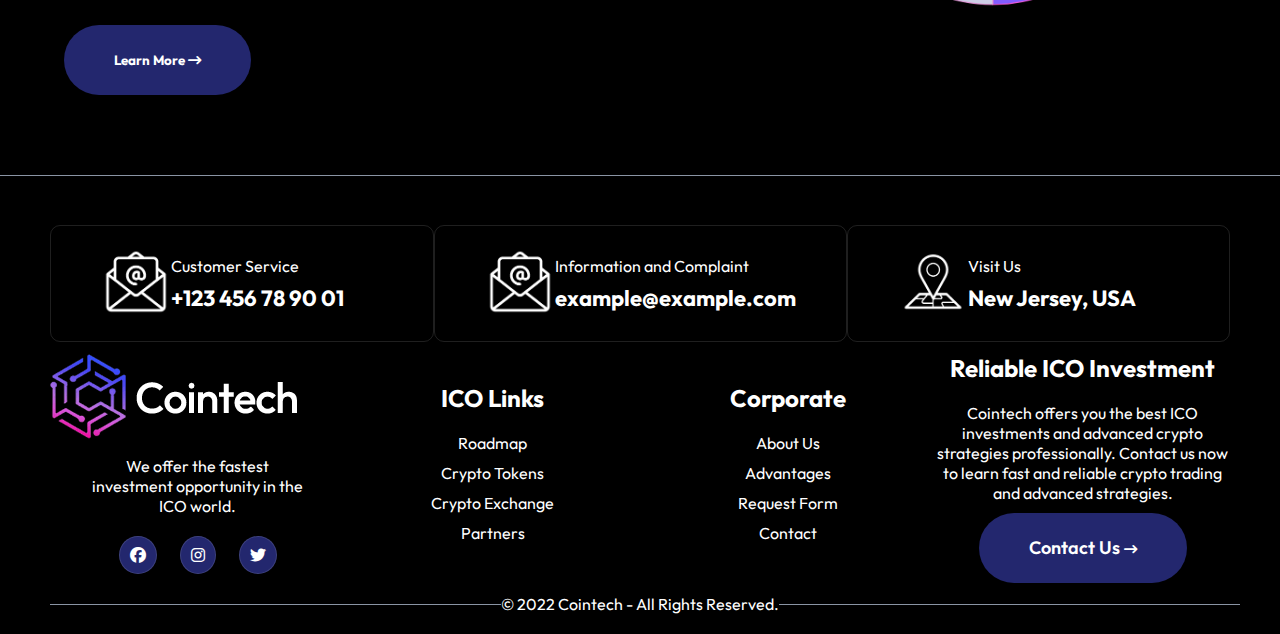
<file: html/about-us.html>
<!DOCTYPE html>
<html lang="en">
<head>
    <meta charset="UTF-8">
    <meta http-equiv="X-UA-Compatible" content="IE=edge">
    <meta name="viewport" content="width=device-width, initial-scale=1.0">
    <!-- FONT AWSAME -->
    <link rel="stylesheet" href="https://cdnjs.cloudflare.com/ajax/libs/font-awesome/6.2.1/css/all.min.css">
    <!-- LINK STYLE -->
    <link rel="stylesheet" href="../css/global.css">
    <link rel="stylesheet" href="../css/style.css">
    <link rel="stylesheet" href="../css/about-us.css">
    <!-- LINK FONTS -->
    <link rel="preconnect" href="https://fonts.googleapis.com">
    <link rel="preconnect" href="https://fonts.gstatic.com" crossorigin>
    <link rel="stylesheet" href="https://fonts.googleapis.com/css2?family=Almarai:wght@300;400;700;800&family=Open+Sans:wght@300;400;700&family=Outfit:wght@100;200;300;400;500;600;700;800;900&family=Patrick+Hand&family=Poppins:ital,wght@0,400;1,200;1,600&family=Roboto:ital,wght@0,100;1,100&display=swap">
    <title>About Us</title>
</head>
<body>
    <!-- START MAIN PAGE -->

    <main>

        <!-- START HEADER -->
        <header>
            <!-- START TOP HEADER -->

            <nav class="top-header">

                <div class="theme">
                    <a href="html/theme.html"><i class="fa-solid fa-caret-left"></i> Cointech - ICO & Crypto WordPress Theme</a>
                </div>

                <div class="butto-screen">

                    <i class="fa-solid fa-mobile-screen-button" title="Mobile"></i>
                    <i class="fa-solid fa-tablet-screen-button" title="Tablet"></i>
                    <i class="fa-solid fa-desktop" title="Destop"></i>

                </div>

                <div class="buttons-carts">

                    <div class="button-cart">
                        <button><a href="#"><i class="fa-solid fa-cart-shopping"></i> Add to Cart</a></button>
                    </div>
    
                    <div class="icon-cart">
                        <i class="fa-solid fa-cart-shopping" title="cart"></i>
    
                    </div>

                    <div class="arrow-top">
                        <i class="fa-solid fa-caret-up" title="Hide Panel"></i>
                    </div>
                </div>
            </nav>
        
            <!-- // END TOP HEADER // -->

            <!-- *********** -->

            <!-- START BUTTOM HEADER -->

            <div class="abuet-bg">

                <div class="title-bg-about">
                    <h2>Roadmap</h2>
                    <p><a href="../index.html">Home </a> &gt; Roadmap</p>
                </div>
                <nav class="buttom-header">

                    <div class="logo">
                        <img src="../images/logo.png" alt="">
                    </div>

                    <menu>
                        <li><a href="../index.html">Home</a></li>
                        <li class="list"><a href="#">About</a>
                            <ul>
                                <li><a href="#">About Us</a></li>
                                <li><a href="../html/our-team.html">Our Team</a></li>
                                <li><a href="#">Partners</a></li>
                                <li><a href="#">Faq</a></li>
                                <li><a href="#">Advantages</a></li>
                                <li><a href="#">Crypto Tokens</a></li>
                            </ul>
                        </li>
                        <li><a href="../html/roadmap.html">Roadmap</a></li>
                        <li><a href="../html/crypto.html">Crypto Exchange</a></li>
                        <li><a href="../html/blog.html">Blog</a></li>
                        <li><a href="../html/contact.html">Contact</a></li>

                    </menu>
                    <div class="block">

                        <div class="span-icon">

                            <div class="icon-span-menu">
                                <label for="open-menu">
                                    <span></span>
                                    <span></span>
                                    <span></span>
                                </label>
                                <input type="checkbox" name="main-menu" id="open-menu">
                            </div>
                            <aside>
                                <div class="left-side-menu">

                                    <div class="logo">
                                        <img src="../images/logo.png" alt="">
                                    </div>

                                    <div class="title-side-menu">
                                        <h2>Contact Information</h2>
                                    </div>

                                    <div class="contact">
                                        <ul>
                                            <li><a href="#">
                                                <img src="../images/tele.png" alt="">
                                                <p>+1 (234) 567 89 10</p>
                                            </a></li>
                                            <li><a href="#">
                                                <img src="../images/email.png" alt="">
                                                <p>example@example.com</p>
                                            </a></li>
                                            <li><a href="#">
                                                <img src="../images/location.png" alt="">
                                                <p>New Jersey, USA</p>
                                            </a></li>
                                        </ul>

                                        <div class="icons-side">
                                            <i class="fa-brands fa-facebook"></i>
                                            <i class="fa-brands fa-instagram"></i>
                                            <i class="fa-brands fa-twitter"></i>
                                        </div>
                                        <p class="footer">© 2022 Cointech - All Rights Reserved.</p>
                                    </div>
                                </div>
                            </aside>
                        </div>

                        <div class="button-block">
                            <button><i class="fa-solid fa-unlock-keyhole"></i>  <a href="#">Join Crypto ICO </a><i class="fa-solid fa-arrow-right-long"></i></button>
                        </div>
                    </div>
                </nav>
            </div>

            <!-- // END BUTTOM HEADER // -->
        </header>
        <!-- // END HEADER // -->


        <!-- //////////////////////////////////////////////////////////////////////////////////////// -->

        <!-- START PROJECT PLAN -->
        <section>
            <div class="container">
                <div class="content">
                    <div class="project-plan">
                        <div class="rotate">
                            <img src="../images/shapes-4.png" alt="">
                        </div>
                        <div class="title-plan">
                            <h2>Cointech Strategy And Project Plan</h2>
                            <p>Observe our seccess in the ICO process.</p>
                        </div>
                        <div class="img-plan">
                            <img src="../images/p.png" alt="">
                        </div>
                    </div>
                </div>
            </div>
        </section>
        <!-- END PROJECT PLAN -->

        <!-- **************************************************************************** -->


         <!-- *********************************************************************************** -->

        <!-- START COIN PROCESS -->

        <section>
            <div class="container">
                <div class="content">

                    <div class="ico-process">
                        <div class="left-process">
                            <div class="rotate-pro">
                                <img src="../images/shapes-6.png" alt="">
                            </div>
                            <div class="title-left-pro">
                                <h2>1 CT = 0.0182 BTC</h2>
                                <p>Cointech, the world’s award-winning ICO platform, enables investors to buy the best cryptocurrencies and earn high profits. We follow the latest crypto systems that are constantly changing and updated, and we offer special strategies for you to make the best investment.</p>
                            </div>

                            <div class="cart-pro">

                                <div class="flex">
                                    <div class="item-pro">
                                        <div>
                                            <img src="../images/crypto-1.png" alt="">
                                        </div>
                                        <div class="contain-cart-pro">
                                            <h3>Advanced Analysis</h3>
                                            <p>You can track the tokens from the fully developed analysis screen.</p>
                                        </div>
                                    </div>

                                    <div class="item-pro">
                                        
                                        <div>
                                            <img src="../images/icon_2.png" alt="">
                                        </div>
                                        <div class="contain-cart-pro">
                                            <h3>Detailed Review</h3>
                                            <p>You can track the tokens from the fully developed analysis screen.</p>
                                        </div>
                                    </div>
                                </div>
                                <div class="flex">

                                    <div class="item-pro">
                                        <div>
                                            <img src="../images/m.png" alt="">
                                        </div>
                                        <div class="contain-cart-pro">
                                            <h3>Custom Strategy</h3>
                                            <p>You can track cryptos from all banking platforms.</p>
                                        </div>
                                    </div>

                                    <div class="item-pro">
                                        <div>
                                            <img src="../images/digital11.png" alt="">
                                        </div>
                                        <div class="contain-cart-pro">
                                            <h3>Coin Transfer</h3>
                                            <p>You can track cryptos from all banking platforms.</p>
                                        </div>
                                    </div>
                                </div>

                                <div>
                                    <button class="global-button "><a href="#">Learn More </a><i class="fa-solid fa-arrow-right-long"></i></button>
                                </div>

                            </div>
                        </div>
                        <div class="right-process">
                            <div class="title-right-pro">
                                <h2>ICO Coin Process</h2>
                                <p>Observe our success in the ICO process.</p>
                            </div>
                            <div class="contain-right-pro">
                                <img src="../images/ico.png" alt="">
                            </div>
                        </div>

                        
                    </div>
                    
                </div>
            </div>
        </section>

        <!-- END COIN PROCESS -->

        <!-- ************************************************************************************************************* -->
        <!-- START FOOTER -->

        <footer>
            <span class="line-footer"></span>

            <div class="cart-footer">

                <div class="item-cart-footer">

                    <div class="img-cart">
                        <img src="../images/email.png" alt="">
                    </div>

                    <div class="content-cart">
                        <span>Customer Service</span>
                        <p>+123 456 78 90 01</p>
                    </div>
                </div>

                <div class="item-cart-footer">

                    <div class="img-cart">
                        <img src="../images/email.png" alt="">
                    </div>

                    <div class="content-cart">
                        <span>Information and Complaint</span>
                        <p>example@example.com</p>
                    </div>
                </div>

                <div class="item-cart-footer">

                    <div class="img-cart">
                        <img src="../images/location.png" alt="">
                    </div>

                    <div class="content-cart">
                        <span>Visit Us</span>
                        <p>New Jersey, USA</p>
                    </div>
                </div>
            </div>

            <div class="content-footer">

                <div class="logo-footer">
                    <div>
                        <img src="../images/logo.png" alt="">
                        <span>We offer the fastest <br> investment opportunity in the <br> ICO world.</span>

                        
                    </div>

                    <div class="icons-footer">

                        <i class="fa-brands fa-facebook"></i>
                        <i class="fa-brands fa-instagram"></i>
                        <i class="fa-brands fa-twitter"></i>

                    </div>
                </div>

                <div class="ico-links">

                    <div class="title-ico-links">

                        <h6>ICO Links</h6>
                    </div>
                    
                    <div class="links-ico">

                        <a href="#">Roadmap</a>
                        <a href="#">Crypto Tokens</a>
                        <a href="#">Crypto Exchange</a>
                        <a href="#">Partners</a>

                    </div>
                    
                </div>

                <div class="corporate">
                    <div class="title-corporate">

                        <h6>Corporate</h6>

                    </div>
                    <div class="links-corporate">

                        <a href="#">About Us</a>
                        <a href="#">Advantages</a>
                        <a href="#">Request Form</a>
                        <a href="#">Contact</a>

                    </div>
                </div>

                <div class="reliable-footer">

                    <div class="title-reliable">
                        <h6>Reliable ICO Investment</h6>
                    </div>

                    <div class="content-reliable">
                        <span>Cointech offers you the best ICO investments and advanced crypto strategies professionally. Contact us now to learn fast and reliable crypto trading and advanced strategies.</span>
                    
                        <button><a href="#">Contact Us </a><i class="fa-solid fa-arrow-right-long"></i></button>
                    </div>

                </div>
            </div>

            <div class="copy-right">
                <span>© 2022 Cointech - All Rights Reserved.</span>
                <span class="copy_right-span"></span>
            </div>
        </footer>
        <!-- END FOOTER -->

    </main>

    <!-- // END MAIN PAGE // -->
</body>
</html>
</file>
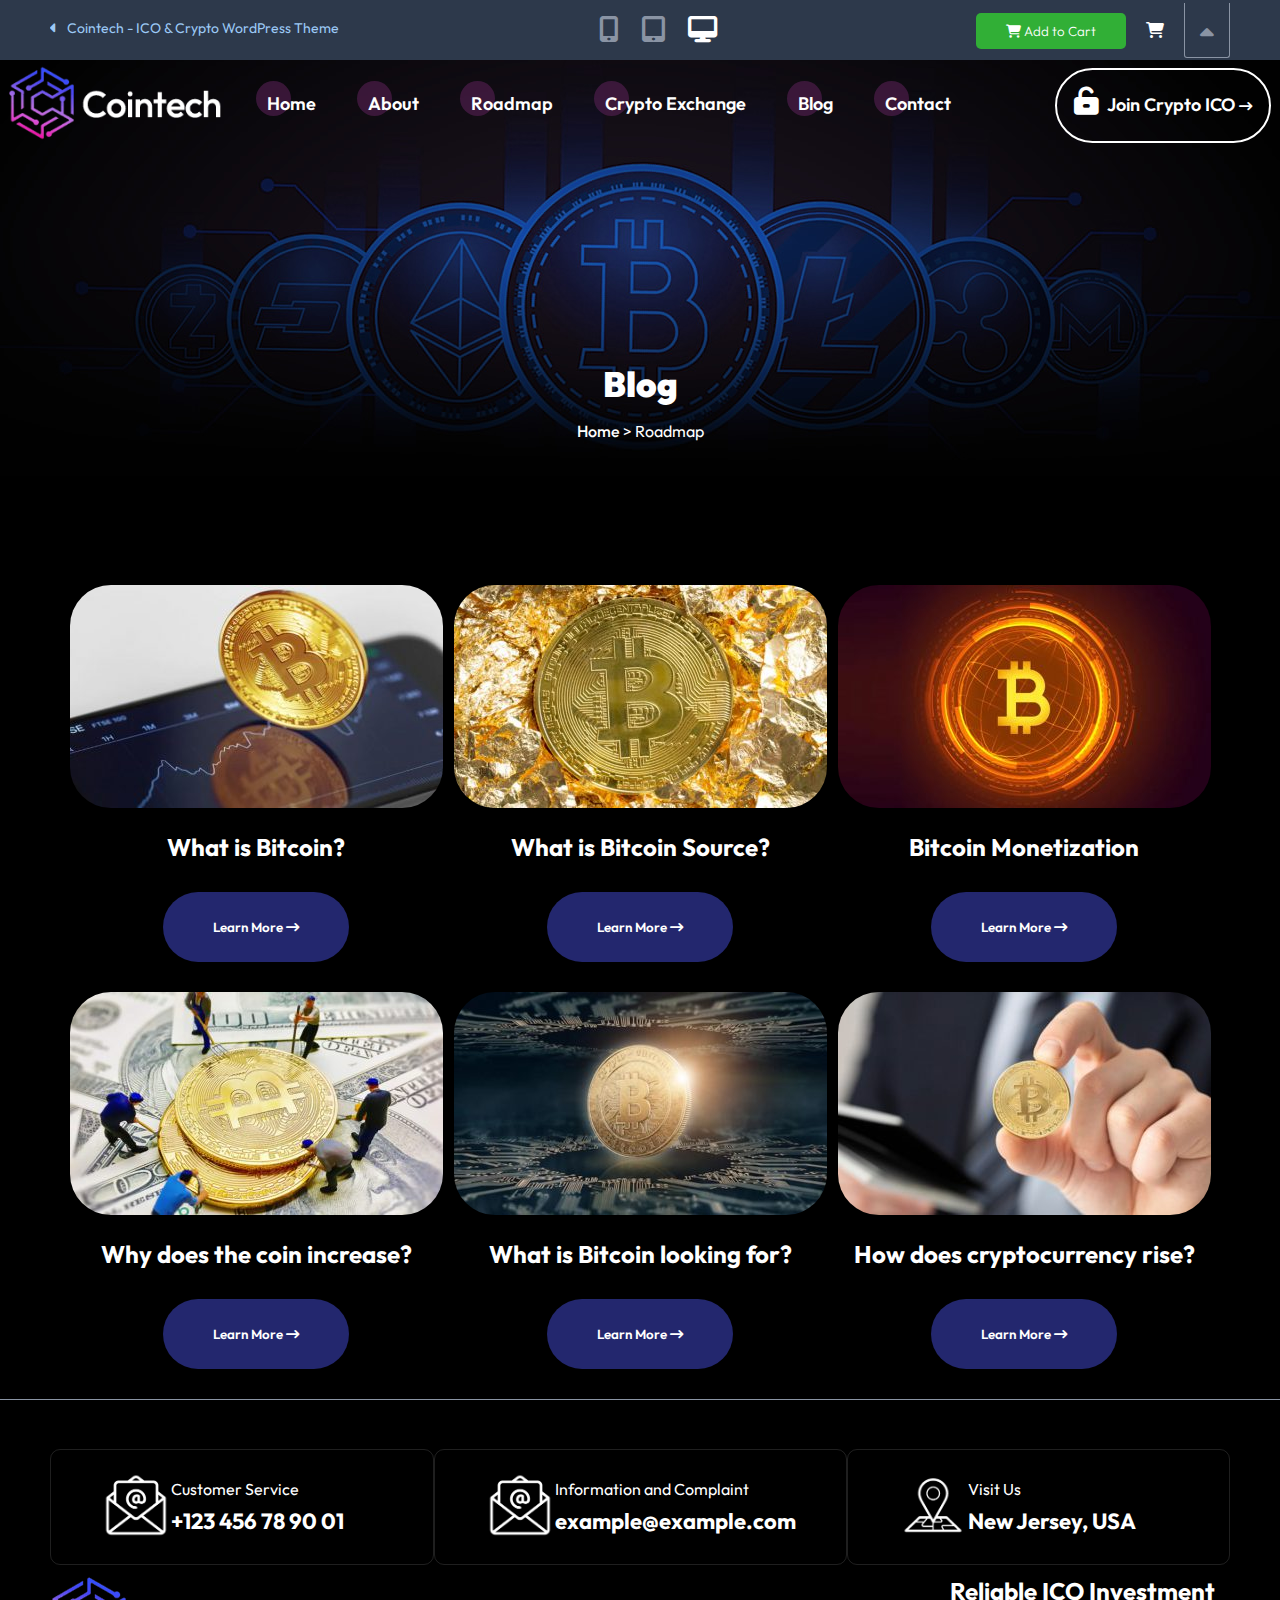
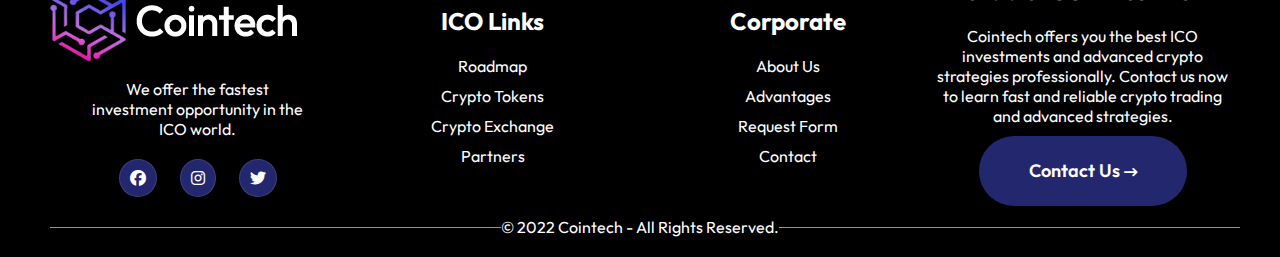
<file: html/blog.html>
<!DOCTYPE html>
<html lang="en">
<head>
    <meta charset="UTF-8">
    <meta http-equiv="X-UA-Compatible" content="IE=edge">
    <meta name="viewport" content="width=device-width, initial-scale=1.0">
    <!-- FONT AWSAME -->
    <link rel="stylesheet" href="https://cdnjs.cloudflare.com/ajax/libs/font-awesome/6.2.1/css/all.min.css">
    <!-- LINK STYLE -->
    <link rel="stylesheet" href="../css/global.css">
    <link rel="stylesheet" href="../css/about-us.css">
    
    <!-- LINK FONTS -->
    <link rel="preconnect" href="https://fonts.googleapis.com">
    <link rel="preconnect" href="https://fonts.gstatic.com" crossorigin>
    <link rel="stylesheet" href="https://fonts.googleapis.com/css2?family=Almarai:wght@300;400;700;800&family=Open+Sans:wght@300;400;700&family=Outfit:wght@100;200;300;400;500;600;700;800;900&family=Patrick+Hand&family=Poppins:ital,wght@0,400;1,200;1,600&family=Roboto:ital,wght@0,100;1,100&display=swap">
    <title>Blog</title>
</head>
<body>
    <!-- START MAIN PAGE -->

    <main>

        <!-- START HEADER -->
        <header>
            <!-- START TOP HEADER -->

            <nav class="top-header">

                <div class="theme">
                    <a href="html/theme.html"><i class="fa-solid fa-caret-left"></i> Cointech - ICO & Crypto WordPress Theme</a>
                </div>

                <div class="butto-screen">

                    <i class="fa-solid fa-mobile-screen-button" title="Mobile"></i>
                    <i class="fa-solid fa-tablet-screen-button" title="Tablet"></i>
                    <i class="fa-solid fa-desktop" title="Destop"></i>

                </div>

                <div class="buttons-carts">

                    <div class="button-cart">
                        <button><a href="#"><i class="fa-solid fa-cart-shopping"></i> Add to Cart</a></button>
                    </div>
    
                    <div class="icon-cart">
                        <i class="fa-solid fa-cart-shopping" title="cart"></i>
    
                    </div>

                    <div class="arrow-top">
                        <i class="fa-solid fa-caret-up" title="Hide Panel"></i>
                    </div>
                </div>
            </nav>
        
            <!-- // END TOP HEADER // -->

            <!-- *********** -->

            <!-- START BUTTOM HEADER -->

            <div class="abuet-bg">

                <div class="title-bg-about">
                    <h2>Blog</h2>
                    <p><a href="../index.html">Home</a> &gt; Roadmap</p>
                </div>

                <nav class="buttom-header">

                    <div class="logo">
                        <img src="../images/logo.png" alt="">
                    </div>

                    <menu>
                        <li><a href="../index.html">Home</a></li>
                        <li class="list"><a href="#">About</a>
                            <ul>
                                <li><a href="#">About Us</a></li>
                                <li><a href="../html/our-team.html">Our Team</a></li>
                                <li><a href="#">Partners</a></li>
                                <li><a href="#">Faq</a></li>
                                <li><a href="#">Advantages</a></li>
                                <li><a href="#">Crypto Tokens</a></li>
                            </ul>
                        </li>
                        <li><a href="../html/roadmap.html">Roadmap</a></li>
                        <li><a href="../html/crypto.html">Crypto Exchange</a></li>
                        <li><a href="../html/blog.html">Blog</a></li>
                        <li><a href="../html/contact.html">Contact</a></li>

                    </menu>
                    <div class="block">

                        <div class="span-icon">

                            <div class="icon-span-menu">
                                <label for="open-menu">
                                    <span></span>
                                    <span></span>
                                    <span></span>
                                </label>
                                <input type="checkbox" name="main-menu" id="open-menu">
                            </div>
                            <aside>
                                <div class="left-side-menu">

                                    <div class="logo">
                                        <img src="../images/logo.png" alt="">
                                    </div>

                                    <div class="title-side-menu">
                                        <h2>Contact Information</h2>
                                    </div>

                                    <div class="contact">
                                        <ul>
                                            <li><a href="#">
                                                <img src="../images/tele.png" alt="">
                                                <p>+1 (234) 567 89 10</p>
                                            </a></li>
                                            <li><a href="#">
                                                <img src="../images/email.png" alt="">
                                                <p>example@example.com</p>
                                            </a></li>
                                            <li><a href="#">
                                                <img src="../images/location.png" alt="">
                                                <p>New Jersey, USA</p>
                                            </a></li>
                                        </ul>

                                        <div class="icons-side">
                                            <i class="fa-brands fa-facebook"></i>
                                            <i class="fa-brands fa-instagram"></i>
                                            <i class="fa-brands fa-twitter"></i>
                                        </div>
                                        <p class="footer">© 2022 Cointech - All Rights Reserved.</p>
                                    </div>
                                </div>
                            </aside>
                        </div>

                        <div class="button-block">
                            <button><i class="fa-solid fa-unlock-keyhole"></i>  <a href="#">Join Crypto ICO </a><i class="fa-solid fa-arrow-right-long"></i></button>
                        </div>
                    </div>
                </nav>
            </div>

            <!-- // END BUTTOM HEADER // -->
        </header>
        <!-- // END HEADER // -->

         <section>
            <div class="container">
                <div class="content">
                    <div class="blog">
                        
                        <div class="items-blog">
                           

                            <div class="item-blog">
                                <img src="../images/b1.jpg" alt="">
                                <h3>What is Bitcoin?</h3>
                                <div>
                                    <button class="global-button "><a href="#">Learn More </a><i class="fa-solid fa-arrow-right-long"></i></button>
                                </div>
                            </div>

                            <div class="item-blog">
                                <img src="../images/b2.jpg" alt="">
                                <h3>What is Bitcoin Source?</h3>
                                <div>
                                    <button class="global-button "><a href="#">Learn More </a><i class="fa-solid fa-arrow-right-long"></i></button>
                                </div>
                            </div>

                            <div class="item-blog">
                                <img src="../images/b3.jpg" alt="">
                                <h3>Bitcoin Monetization</h3>
                                <div>
                                    <button class="global-button "><a href="#">Learn More </a><i class="fa-solid fa-arrow-right-long"></i></button>
                                </div>
                            </div>
                        </div>

                        <div class="items-blog">
                           

                            <div class="item-blog">
                                <img src="../images/b4.jpg" alt="">
                                <h3>Why does the coin increase?</h3>
                                <div>
                                    <button class="global-button "><a href="#">Learn More </a><i class="fa-solid fa-arrow-right-long"></i></button>
                                </div>
                            </div>

                            <div class="item-blog">
                                <img src="../images/b5.jpg" alt="">
                                <h3>What is Bitcoin looking for?</h3>
                                <div>
                                    <button class="global-button "><a href="#">Learn More </a><i class="fa-solid fa-arrow-right-long"></i></button>
                                </div>
                            </div>

                            <div class="item-blog">
                                <img src="../images/b6.jpg" alt="">
                                <h3>How does cryptocurrency rise?</h3>
                                <div>
                                    <button class="global-button "><a href="#">Learn More </a><i class="fa-solid fa-arrow-right-long"></i></button>
                                </div>
                            </div>

                        </div>

                    </div>
                </div>
            </div>
        </section>
        <!-- START FOOTER -->

        <footer>
            <span class="line-footer"></span>

            <div class="cart-footer">

                <div class="item-cart-footer">

                    <div class="img-cart">
                        <img src="../images/email.png" alt="">
                    </div>

                    <div class="content-cart">
                        <span>Customer Service</span>
                        <p>+123 456 78 90 01</p>
                    </div>
                </div>

                <div class="item-cart-footer">

                    <div class="img-cart">
                        <img src="../images/email.png" alt="">
                    </div>

                    <div class="content-cart">
                        <span>Information and Complaint</span>
                        <p>example@example.com</p>
                    </div>
                </div>

                <div class="item-cart-footer">

                    <div class="img-cart">
                        <img src="../images/location.png" alt="">
                    </div>

                    <div class="content-cart">
                        <span>Visit Us</span>
                        <p>New Jersey, USA</p>
                    </div>
                </div>
            </div>

            <div class="content-footer">

                <div class="logo-footer">
                    <div>
                        <img src="../images/logo.png" alt="">
                        <span>We offer the fastest <br> investment opportunity in the <br> ICO world.</span>

                        
                    </div>

                    <div class="icons-footer">

                        <i class="fa-brands fa-facebook"></i>
                        <i class="fa-brands fa-instagram"></i>
                        <i class="fa-brands fa-twitter"></i>

                    </div>
                </div>

                <div class="ico-links">

                    <div class="title-ico-links">

                        <h6>ICO Links</h6>
                    </div>
                    
                    <div class="links-ico">

                        <a href="#">Roadmap</a>
                        <a href="#">Crypto Tokens</a>
                        <a href="#">Crypto Exchange</a>
                        <a href="#">Partners</a>

                    </div>
                    
                </div>

                <div class="corporate">
                    <div class="title-corporate">

                        <h6>Corporate</h6>

                    </div>
                    <div class="links-corporate">

                        <a href="#">About Us</a>
                        <a href="#">Advantages</a>
                        <a href="#">Request Form</a>
                        <a href="#">Contact</a>

                    </div>
                </div>

                <div class="reliable-footer">

                    <div class="title-reliable">
                        <h6>Reliable ICO Investment</h6>
                    </div>

                    <div class="content-reliable">
                        <span>Cointech offers you the best ICO investments and advanced crypto strategies professionally. Contact us now to learn fast and reliable crypto trading and advanced strategies.</span>
                    
                        <button><a href="#">Contact Us </a><i class="fa-solid fa-arrow-right-long"></i></button>
                    </div>

                </div>
            </div>

            <div class="copy-right">
                <span>© 2022 Cointech - All Rights Reserved.</span>
                <span class="copy_right-span"></span>
            </div>
        </footer>
        <!-- END FOOTER -->

    </main>

    <!-- // END MAIN PAGE // -->
</body>
</html>
</file>
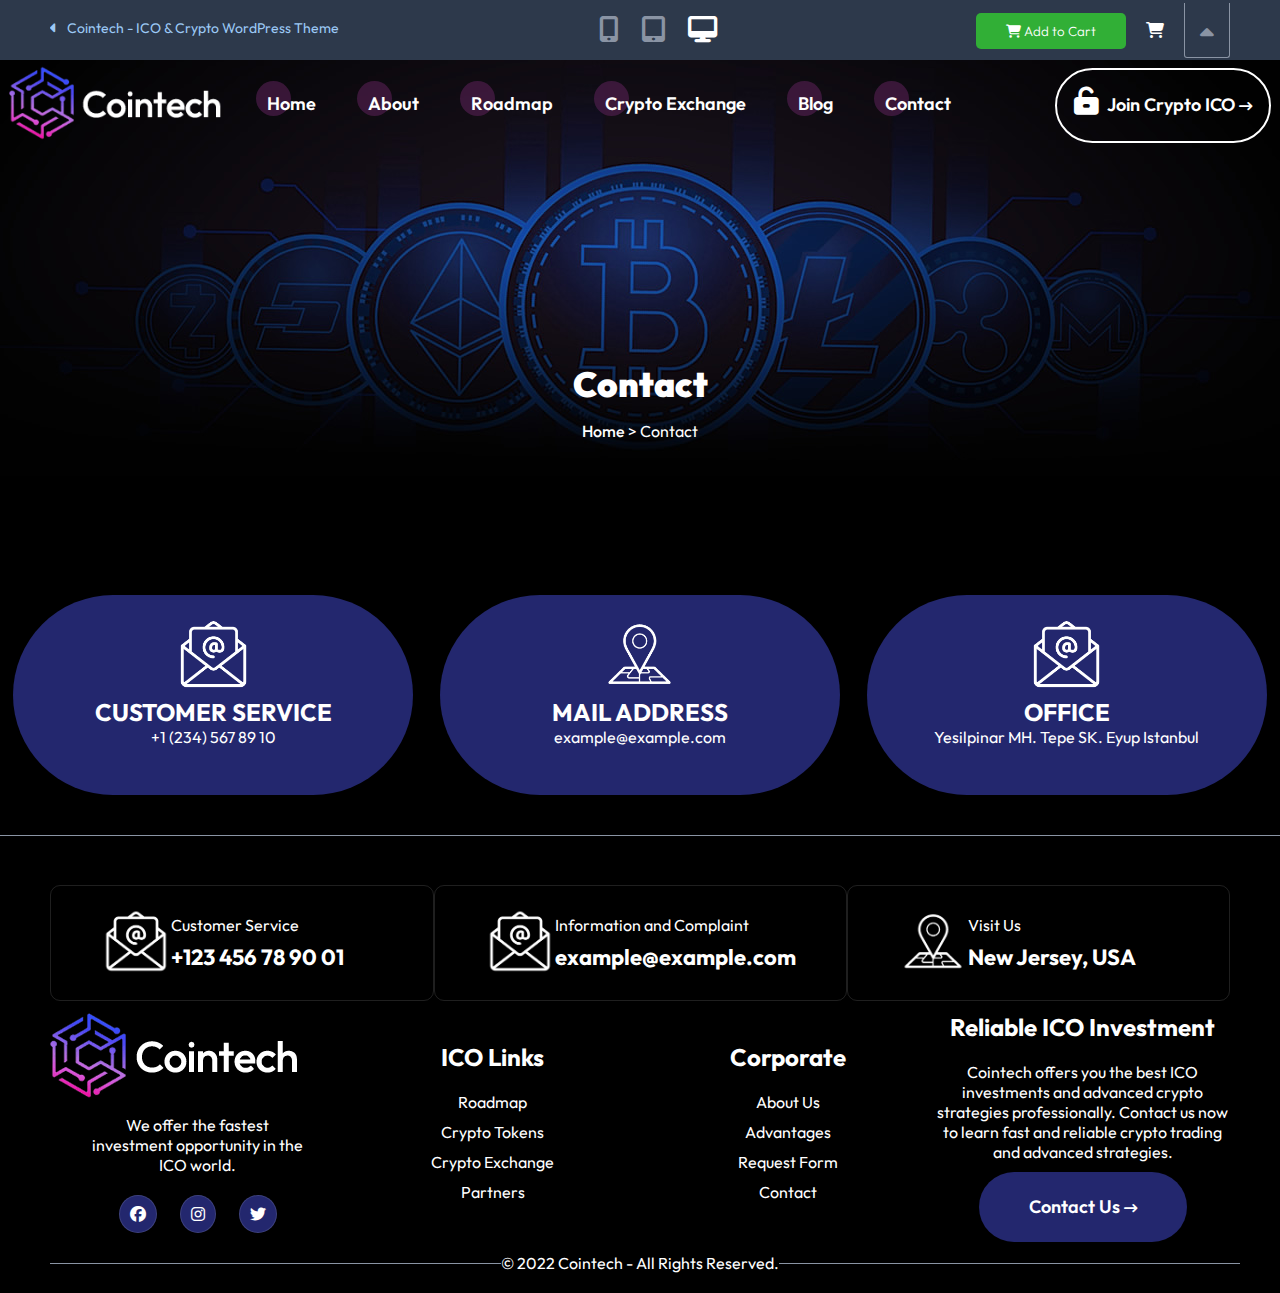
<file: html/contact.html>
<!DOCTYPE html>
<html lang="en">
<head>
    <meta charset="UTF-8">
    <meta http-equiv="X-UA-Compatible" content="IE=edge">
    <meta name="viewport" content="width=device-width, initial-scale=1.0">
    <!-- FONT AWSAME -->
    <link rel="stylesheet" href="https://cdnjs.cloudflare.com/ajax/libs/font-awesome/6.2.1/css/all.min.css">
    <!-- LINK STYLE -->
    <link rel="stylesheet" href="../css/global.css">
    <link rel="stylesheet" href="../css/about-us.css">
    <!-- LINK FONTS -->
    <link rel="preconnect" href="https://fonts.googleapis.com">
    <link rel="preconnect" href="https://fonts.gstatic.com" crossorigin>
    <link rel="stylesheet" href="https://fonts.googleapis.com/css2?family=Almarai:wght@300;400;700;800&family=Open+Sans:wght@300;400;700&family=Outfit:wght@100;200;300;400;500;600;700;800;900&family=Patrick+Hand&family=Poppins:ital,wght@0,400;1,200;1,600&family=Roboto:ital,wght@0,100;1,100&display=swap">
    <title>Contact</title>
</head>
<body>
    <!-- START MAIN PAGE -->

    <main>

        <!-- START HEADER -->
        <header>
            <!-- START TOP HEADER -->

            <nav class="top-header">

                <div class="theme">
                    <a href="html/theme.html"><i class="fa-solid fa-caret-left"></i> Cointech - ICO & Crypto WordPress Theme</a>
                </div>

                <div class="butto-screen">

                    <i class="fa-solid fa-mobile-screen-button" title="Mobile"></i>
                    <i class="fa-solid fa-tablet-screen-button" title="Tablet"></i>
                    <i class="fa-solid fa-desktop" title="Destop"></i>

                </div>

                <div class="buttons-carts">

                    <div class="button-cart">
                        <button><a href="#"><i class="fa-solid fa-cart-shopping"></i> Add to Cart</a></button>
                    </div>
    
                    <div class="icon-cart">
                        <i class="fa-solid fa-cart-shopping" title="cart"></i>
    
                    </div>

                    <div class="arrow-top">
                        <i class="fa-solid fa-caret-up" title="Hide Panel"></i>
                    </div>
                </div>
            </nav>
        
            <!-- // END TOP HEADER // -->

            <!-- *********** -->

            <!-- START BUTTOM HEADER -->

            <div class="abuet-bg">

                <div class="title-bg-about">
                    <h2>Contact</h2>
                    <p><a href="../index.html">Home </a> &gt; Contact</p>
                </div>

                <nav class="buttom-header">

                    <div class="logo">
                        <img src="../images/logo.png" alt="">
                    </div>

                    <menu>
                        <li><a href="../index.html">Home</a></li>
                        <li class="list"><a href="#">About</a>
                            <ul>
                                <li><a href="#">About Us</a></li>
                                <li><a href="../html/our-team.html">Our Team</a></li>
                                <li><a href="#">Partners</a></li>
                                <li><a href="#">Faq</a></li>
                                <li><a href="#">Advantages</a></li>
                                <li><a href="#">Crypto Tokens</a></li>
                            </ul>
                        </li>
                        <li><a href="../html/roadmap.html">Roadmap</a></li>
                        <li><a href="../html/crypto.html">Crypto Exchange</a></li>
                        <li><a href="../html/blog.html">Blog</a></li>
                        <li><a href="../html/contact.html">Contact</a></li>

                    </menu>
                    <div class="block">

                        <div class="span-icon">

                            <div class="icon-span-menu">
                                <label for="open-menu">
                                    <span></span>
                                    <span></span>
                                    <span></span>
                                </label>
                                <input type="checkbox" name="main-menu" id="open-menu">
                            </div>
                            <aside>
                                <div class="left-side-menu">

                                    <div class="logo">
                                        <img src="../images/logo.png" alt="">
                                    </div>

                                    <div class="title-side-menu">
                                        <h2>Contact Information</h2>
                                    </div>

                                    <div class="contact">
                                        <ul>
                                            <li><a href="#">
                                                <img src="../images/tele.png" alt="">
                                                <p>+1 (234) 567 89 10</p>
                                            </a></li>
                                            <li><a href="#">
                                                <img src="../images/email.png" alt="">
                                                <p>example@example.com</p>
                                            </a></li>
                                            <li><a href="#">
                                                <img src="../images/location.png" alt="">
                                                <p>New Jersey, USA</p>
                                            </a></li>
                                        </ul>

                                        <div class="icons-side">
                                            <i class="fa-brands fa-facebook"></i>
                                            <i class="fa-brands fa-instagram"></i>
                                            <i class="fa-brands fa-twitter"></i>
                                        </div>
                                        <p class="footer">© 2022 Cointech - All Rights Reserved.</p>
                                    </div>
                                </div>
                            </aside>
                        </div>

                        <div class="button-block">
                            <button><i class="fa-solid fa-unlock-keyhole"></i>  <a href="#">Join Crypto ICO </a><i class="fa-solid fa-arrow-right-long"></i></button>
                        </div>
                    </div>
                </nav>
            </div>

            <!-- // END BUTTOM HEADER // -->
        </header>
        <!-- // END HEADER // -->

        <section>
            <div class="container">
                <div class="content">
                    <div class="contact">
                        <div class="item-contact">
                            <div>
                                <img src="../images/email.png" alt="">
                            </div>
                            <h2>CUSTOMER SERVICE</h2>
                            <p>+1 (234) 567 89 10</p>
                        </div>

                        <div class="item-contact">
                            <div>
                                <img src="../images/location.png" alt="">
                            </div>
                            <h2>MAIL ADDRESS</h2>
                            <p>example@example.com</p>
                        </div>

                        <div class="item-contact">
                            <div>
                                <img src="../images/email.png" alt="">
                            </div>
                            <h2>OFFICE</h2>
                            <p>Yesilpinar MH. Tepe SK. Eyup Istanbul</p>
                        </div>
                    </div>
                </div>
            </div>
        </section>
        <!-- START FOOTER -->

        <footer>
            <span class="line-footer"></span>

            <div class="cart-footer">

                <div class="item-cart-footer">

                    <div class="img-cart">
                        <img src="../images/email.png" alt="">
                    </div>

                    <div class="content-cart">
                        <span>Customer Service</span>
                        <p>+123 456 78 90 01</p>
                    </div>
                </div>

                <div class="item-cart-footer">

                    <div class="img-cart">
                        <img src="../images/email.png" alt="">
                    </div>

                    <div class="content-cart">
                        <span>Information and Complaint</span>
                        <p>example@example.com</p>
                    </div>
                </div>

                <div class="item-cart-footer">

                    <div class="img-cart">
                        <img src="../images/location.png" alt="">
                    </div>

                    <div class="content-cart">
                        <span>Visit Us</span>
                        <p>New Jersey, USA</p>
                    </div>
                </div>
            </div>

            <div class="content-footer">

                <div class="logo-footer">
                    <div>
                        <img src="../images/logo.png" alt="">
                        <span>We offer the fastest <br> investment opportunity in the <br> ICO world.</span>

                        
                    </div>

                    <div class="icons-footer">

                        <i class="fa-brands fa-facebook"></i>
                        <i class="fa-brands fa-instagram"></i>
                        <i class="fa-brands fa-twitter"></i>

                    </div>
                </div>

                <div class="ico-links">

                    <div class="title-ico-links">

                        <h6>ICO Links</h6>
                    </div>
                    
                    <div class="links-ico">

                        <a href="#">Roadmap</a>
                        <a href="#">Crypto Tokens</a>
                        <a href="#">Crypto Exchange</a>
                        <a href="#">Partners</a>

                    </div>
                    
                </div>

                <div class="corporate">
                    <div class="title-corporate">

                        <h6>Corporate</h6>

                    </div>
                    <div class="links-corporate">

                        <a href="#">About Us</a>
                        <a href="#">Advantages</a>
                        <a href="#">Request Form</a>
                        <a href="#">Contact</a>

                    </div>
                </div>

                <div class="reliable-footer">

                    <div class="title-reliable">
                        <h6>Reliable ICO Investment</h6>
                    </div>

                    <div class="content-reliable">
                        <span>Cointech offers you the best ICO investments and advanced crypto strategies professionally. Contact us now to learn fast and reliable crypto trading and advanced strategies.</span>
                    
                        <button><a href="#">Contact Us </a><i class="fa-solid fa-arrow-right-long"></i></button>
                    </div>

                </div>
            </div>

            <div class="copy-right">
                <span>© 2022 Cointech - All Rights Reserved.</span>
                <span class="copy_right-span"></span>
            </div>
        </footer>
        <!-- END FOOTER -->

    </main>

    <!-- // END MAIN PAGE // -->
</body>
</html>
</file>
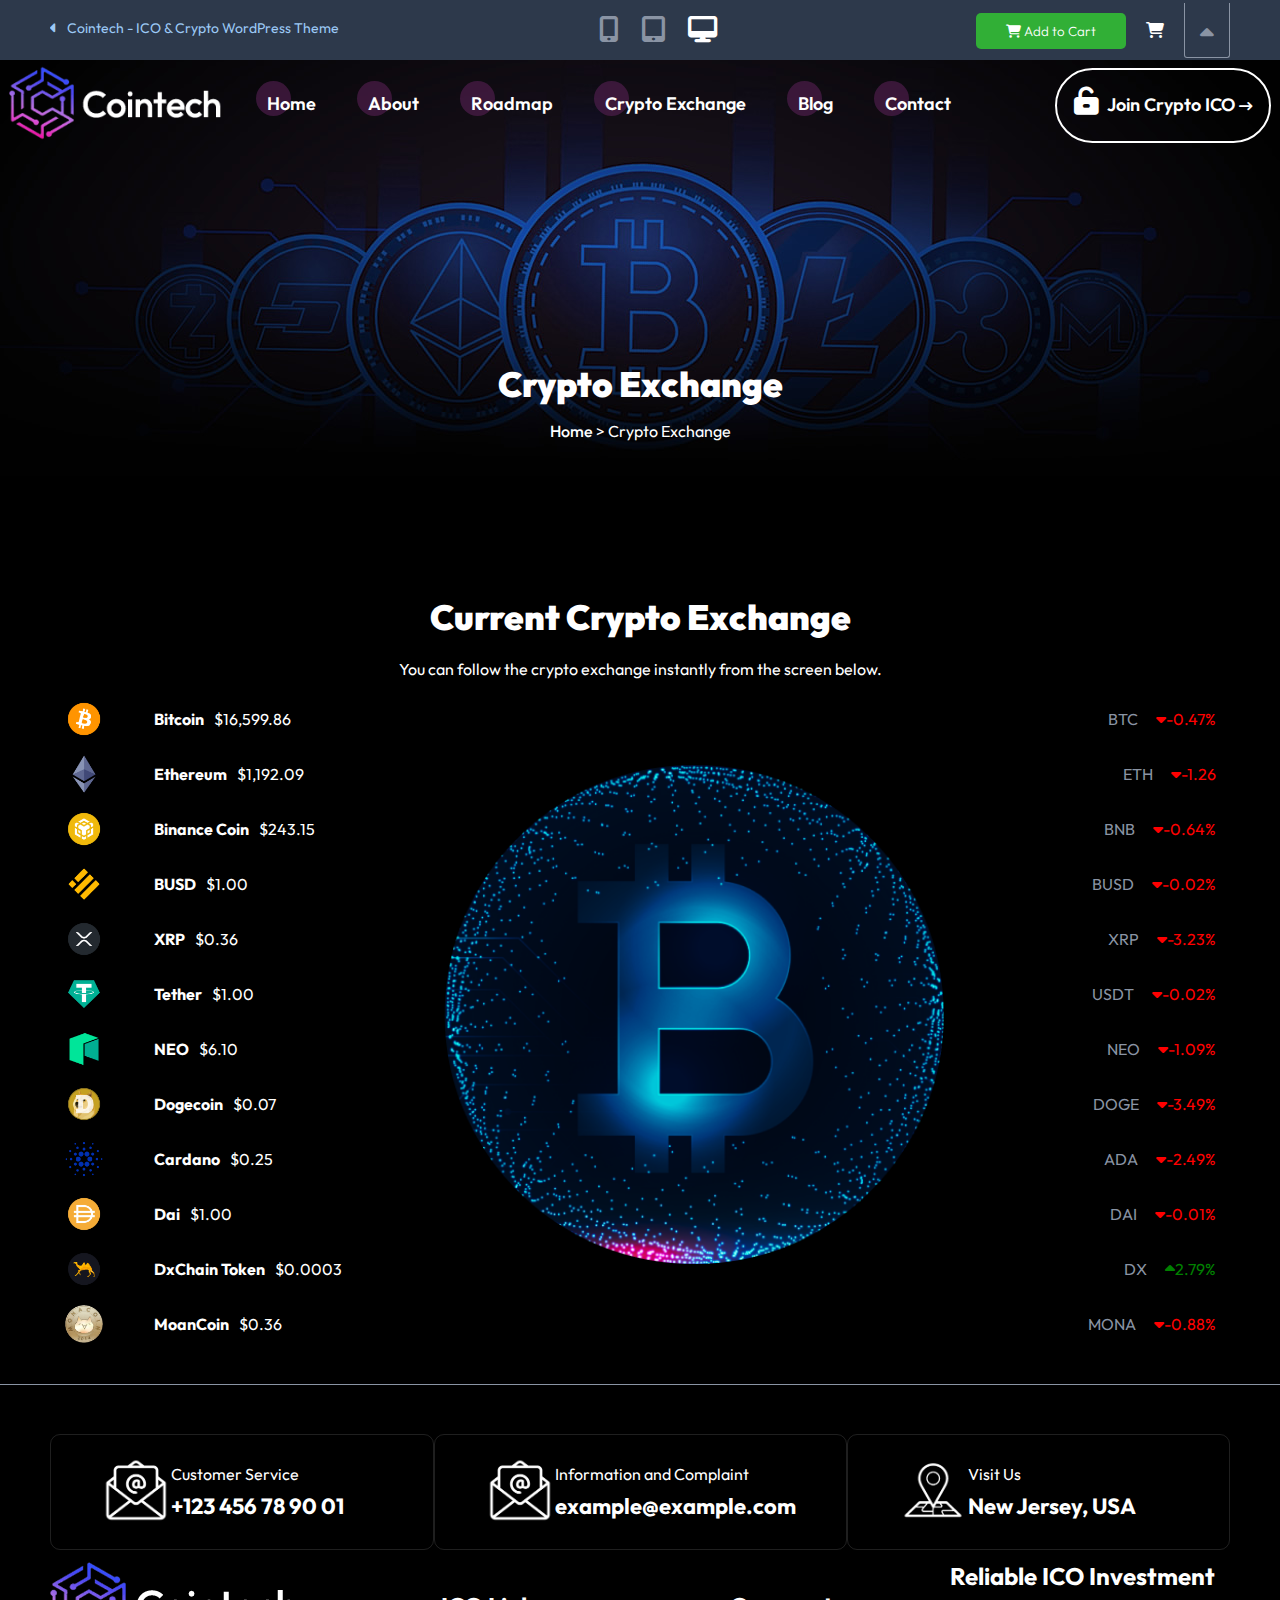
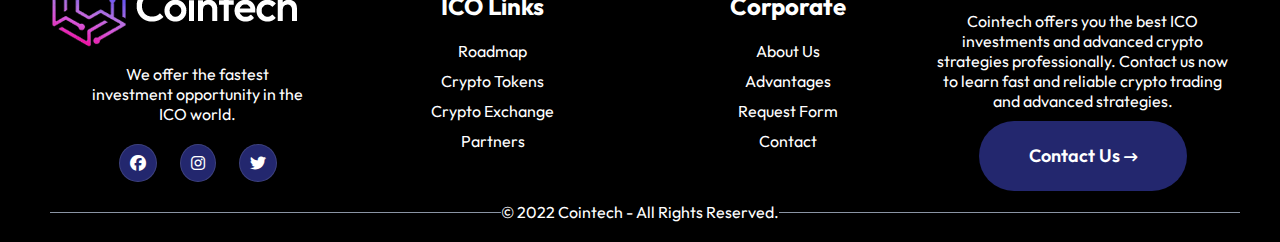
<file: html/crypto.html>
<!DOCTYPE html>
<html lang="en">
<head>
    <meta charset="UTF-8">
    <meta http-equiv="X-UA-Compatible" content="IE=edge">
    <meta name="viewport" content="width=device-width, initial-scale=1.0">
    <!-- FONT AWSAME -->
    <link rel="stylesheet" href="https://cdnjs.cloudflare.com/ajax/libs/font-awesome/6.2.1/css/all.min.css">
    <!-- LINK STYLE -->
    <link rel="stylesheet" href="../css/global.css">
    <link rel="stylesheet" href="../css/style.css">
    <link rel="stylesheet" href="../css/about-us.css">
    <!-- LINK FONTS -->
    <link rel="preconnect" href="https://fonts.googleapis.com">
    <link rel="preconnect" href="https://fonts.gstatic.com" crossorigin>
    <link rel="stylesheet" href="https://fonts.googleapis.com/css2?family=Almarai:wght@300;400;700;800&family=Open+Sans:wght@300;400;700&family=Outfit:wght@100;200;300;400;500;600;700;800;900&family=Patrick+Hand&family=Poppins:ital,wght@0,400;1,200;1,600&family=Roboto:ital,wght@0,100;1,100&display=swap">
    <title>Crypto Exchange</title>
</head>
<body>
    <!-- START MAIN PAGE -->

    <main>

        <!-- START HEADER -->
        <header>
            <!-- START TOP HEADER -->

            <nav class="top-header">

                <div class="theme">
                    <a href="html/theme.html"><i class="fa-solid fa-caret-left"></i> Cointech - ICO & Crypto WordPress Theme</a>
                </div>

                <div class="butto-screen">

                    <i class="fa-solid fa-mobile-screen-button" title="Mobile"></i>
                    <i class="fa-solid fa-tablet-screen-button" title="Tablet"></i>
                    <i class="fa-solid fa-desktop" title="Destop"></i>

                </div>

                <div class="buttons-carts">

                    <div class="button-cart">
                        <button><a href="#"><i class="fa-solid fa-cart-shopping"></i> Add to Cart</a></button>
                    </div>
    
                    <div class="icon-cart">
                        <i class="fa-solid fa-cart-shopping" title="cart"></i>
    
                    </div>

                    <div class="arrow-top">
                        <i class="fa-solid fa-caret-up" title="Hide Panel"></i>
                    </div>
                </div>
            </nav>
        
            <!-- // END TOP HEADER // -->

            <!-- *********** -->

            <!-- START BUTTOM HEADER -->

            <div class="abuet-bg">

                <div class="title-bg-about">
                    <h2>Crypto Exchange</h2>
                    <p><a href="../index.html">Home</a> &gt; Crypto Exchange</p>
                </div>
                <nav class="buttom-header">

                    <div class="logo">
                        <img src="../images/logo.png" alt="">
                    </div>

                    <menu>
                        <li><a href="../index.html">Home</a></li>
                        <li class="list"><a href="#">About</a>
                            <ul>
                                <li><a href="../html/about-us.html">About Us</a></li>
                                <li><a href="../html/our-team.html">Our Team</a></li>
                                <li><a href="#">Partners</a></li>
                                <li><a href="#">Faq</a></li>
                                <li><a href="#">Advantages</a></li>
                                <li><a href="#">Crypto Tokens</a></li>
                            </ul>
                        </li>
                        <li><a href="../html/roadmap.html">Roadmap</a></li>
                        <li><a href="../html/crypto.html">Crypto Exchange</a></li>
                        <li><a href="../html/blog.html">Blog</a></li>
                        <li><a href="../html/contact.html">Contact</a></li>

                    </menu>
                    <div class="block">

                        <div class="span-icon">

                            <div class="icon-span-menu">
                                <label for="open-menu">
                                    <span></span>
                                    <span></span>
                                    <span></span>
                                </label>
                                <input type="checkbox" name="main-menu" id="open-menu">
                            </div>
                            <aside>
                                <div class="left-side-menu">

                                    <div class="logo">
                                        <img src="../images/logo.png" alt="">
                                    </div>

                                    <div class="title-side-menu">
                                        <h2>Contact Information</h2>
                                    </div>

                                    <div class="contact">
                                        <ul>
                                            <li><a href="#">
                                                <img src="../images/tele.png" alt="">
                                                <p>+1 (234) 567 89 10</p>
                                            </a></li>
                                            <li><a href="#">
                                                <img src="../images/email.png" alt="">
                                                <p>example@example.com</p>
                                            </a></li>
                                            <li><a href="#">
                                                <img src="../images/location.png" alt="">
                                                <p>New Jersey, USA</p>
                                            </a></li>
                                        </ul>

                                        <div class="icons-side">
                                            <i class="fa-brands fa-facebook"></i>
                                            <i class="fa-brands fa-instagram"></i>
                                            <i class="fa-brands fa-twitter"></i>
                                        </div>
                                        <p class="footer">© 2022 Cointech - All Rights Reserved.</p>
                                    </div>
                                </div>
                            </aside>
                        </div>

                        <div class="button-block">
                            <button><i class="fa-solid fa-unlock-keyhole"></i>  <a href="#">Join Crypto ICO </a><i class="fa-solid fa-arrow-right-long"></i></button>
                        </div>
                    </div>
                </nav>
            </div>

            <!-- // END BUTTOM HEADER // -->
        </header>
        <!-- // END HEADER // -->


        <!-- //////////////////////////////////////////////////////////////////////////////////////// -->

        <!-- START CRYPTO EXCHANGE -->

        <section>
            <div class="container">
                <div class="content">
                    <div class="exchange">
                        <div class="title-exchange">
                            <h2>Current Crypto Exchange</h2>
                            <p>You can follow the crypto exchange instantly from the screen below.</p>
                        </div>
                        <div class="img-exchange">
                            <img src="../images/about_img01.png" alt="">
                        </div>

                        <div class="contain-exchange">

                            <div class="item-ex">
                                <div class="icon-ex">
                                    <img src="../images/btc-2.png" alt="">
                                    <h4>Bitcoin</h4>
                                    <p>$16,599.86</p>
                                </div>
                                <div class="num-ex">
                                    <span>BTC</span>
                                    <span class="red"><i class="fa-solid fa-caret-down"></i>-0.47%</span>
                                </div>
                            </div>

                            <div class="item-ex">
                                <div class="icon-ex">
                                    <img src="../images/eth-1.png" alt="">
                                    <h4>Ethereum</h4>
                                    <p>$1,192.09</p>
                                </div>
                                <div class="num-ex">
                                    <span>ETH</span>
                                    <span class="red"><i class="fa-solid fa-caret-down"></i>-1.26</span>
                                </div>
                            </div>

                            <div class="item-ex">
                                <div class="icon-ex">
                                    <img src="../images/bnb-1.png" alt="">
                                    <h4>Binance Coin</h4>
                                    <p>$243.15</p>
                                </div>
                                <div class="num-ex">
                                    <span>BNB</span>
                                    <span class="red"><i class="fa-solid fa-caret-down"></i>-0.64%</span>
                                </div>
                            </div>

                            <div class="item-ex">
                                <div class="icon-ex">
                                    <img src="../images/busd-1.png" alt="">
                                    <h4>BUSD</h4>
                                    <p>$1.00</p>
                                </div>
                                <div class="num-ex">
                                    <span>BUSD</span>
                                    <span class="red"><i class="fa-solid fa-caret-down"></i>-0.02%</span>
                                </div>
                            </div>

                            <div class="item-ex">
                                <div class="icon-ex">
                                    <img src="../images/xrp-1.png" alt="">
                                    <h4>XRP</h4>
                                    <p>$0.36</p>
                                </div>
                                <div class="num-ex">
                                    <span>XRP</span>
                                    <span class="red"><i class="fa-solid fa-caret-down"></i>-3.23%</span>
                                </div>
                            </div>

                            <div class="item-ex">
                                <div class="icon-ex">
                                    <img src="../images/usdt-2.png" alt="">
                                    <h4>Tether</h4>
                                    <p>$1.00</p>
                                </div>
                                <div class="num-ex">
                                    <span>USDT</span>
                                    <span class="red"><i class="fa-solid fa-caret-down"></i>-0.02%</span>
                                </div>
                            </div>

                            <div class="item-ex">
                                <div class="icon-ex">
                                    <img src="../images/neo-1.png" alt="">
                                    <h4>NEO</h4>
                                    <p>$6.10</p>
                                </div>
                                <div class="num-ex">
                                    <span>NEO</span>
                                    <span class="red"><i class="fa-solid fa-caret-down"></i>-1.09%</span>
                                </div>
                            </div>

                            <div class="item-ex">
                                <div class="icon-ex">
                                    <img src="../images/doge-1.png" alt="">
                                    <h4>Dogecoin</h4>
                                    <p>$0.07</p>
                                </div>
                                <div class="num-ex">
                                    <span>DOGE</span>
                                    <span class="red"><i class="fa-solid fa-caret-down"></i>-3.49%</span>
                                </div>
                            </div>


                            <div class="item-ex">
                                <div class="icon-ex">
                                    <img src="../images/ada-1.png" alt="">
                                    <h4>Cardano</h4>
                                    <p>$0.25</p>
                                </div>
                                <div class="num-ex">
                                    <span>ADA</span>
                                    <span class="red"><i class="fa-solid fa-caret-down"></i>-2.49%</span>
                                </div>
                            </div>

                            <div class="item-ex">
                                <div class="icon-ex">
                                    <img src="../images/dai-1.png" alt="">
                                    <h4>Dai</h4>
                                    <p>$1.00</p>
                                </div>
                                <div class="num-ex">
                                    <span>DAI</span>
                                    <span class="red"><i class="fa-solid fa-caret-down"></i>-0.01%</span>
                                </div>
                            </div>

                            <div class="item-ex">
                                <div class="icon-ex">
                                    <img src="../images/dx-1.png" alt="">
                                    <h4>DxChain Token</h4>
                                    <p>$0.0003</p>
                                </div>
                                <div class="num-ex">
                                    <span>DX</span>
                                    <span class="green"><i class="fa-solid fa-caret-up"></i>2.79%</span>
                                </div>
                            </div>

                            <div class="item-ex">
                                <div class="icon-ex">
                                    <img src="../images/mona-1.png" alt="">
                                    <h4>MoanCoin</h4>
                                    <p>$0.36</p>
                                </div>
                                <div class="num-ex">
                                    <span>MONA</span>
                                    <span class="red"><i class="fa-solid fa-caret-down"></i>-0.88%</span>
                                </div>
                            </div>

                        </div>
                    </div>
                </div>
            </div>
        </section>
        <!-- END CRYPTO EXCHANGE -->

        <!-- ************************************************************************************************************* -->
        <!-- START FOOTER -->

        <footer>
            <span class="line-footer"></span>

            <div class="cart-footer">

                <div class="item-cart-footer">

                    <div class="img-cart">
                        <img src="../images/email.png" alt="">
                    </div>

                    <div class="content-cart">
                        <span>Customer Service</span>
                        <p>+123 456 78 90 01</p>
                    </div>
                </div>

                <div class="item-cart-footer">

                    <div class="img-cart">
                        <img src="../images/email.png" alt="">
                    </div>

                    <div class="content-cart">
                        <span>Information and Complaint</span>
                        <p>example@example.com</p>
                    </div>
                </div>

                <div class="item-cart-footer">

                    <div class="img-cart">
                        <img src="../images/location.png" alt="">
                    </div>

                    <div class="content-cart">
                        <span>Visit Us</span>
                        <p>New Jersey, USA</p>
                    </div>
                </div>
            </div>

            <div class="content-footer">

                <div class="logo-footer">
                    <div>
                        <img src="../images/logo.png" alt="">
                        <span>We offer the fastest <br> investment opportunity in the <br> ICO world.</span>

                        
                    </div>

                    <div class="icons-footer">

                        <i class="fa-brands fa-facebook"></i>
                        <i class="fa-brands fa-instagram"></i>
                        <i class="fa-brands fa-twitter"></i>

                    </div>
                </div>

                <div class="ico-links">

                    <div class="title-ico-links">

                        <h6>ICO Links</h6>
                    </div>
                    
                    <div class="links-ico">

                        <a href="#">Roadmap</a>
                        <a href="#">Crypto Tokens</a>
                        <a href="#">Crypto Exchange</a>
                        <a href="#">Partners</a>

                    </div>
                    
                </div>

                <div class="corporate">
                    <div class="title-corporate">

                        <h6>Corporate</h6>

                    </div>
                    <div class="links-corporate">

                        <a href="#">About Us</a>
                        <a href="#">Advantages</a>
                        <a href="#">Request Form</a>
                        <a href="#">Contact</a>

                    </div>
                </div>

                <div class="reliable-footer">

                    <div class="title-reliable">
                        <h6>Reliable ICO Investment</h6>
                    </div>

                    <div class="content-reliable">
                        <span>Cointech offers you the best ICO investments and advanced crypto strategies professionally. Contact us now to learn fast and reliable crypto trading and advanced strategies.</span>
                    
                        <button><a href="#">Contact Us </a><i class="fa-solid fa-arrow-right-long"></i></button>
                    </div>

                </div>
            </div>

            <div class="copy-right">
                <span>© 2022 Cointech - All Rights Reserved.</span>
                <span class="copy_right-span"></span>
            </div>
        </footer>
        <!-- END FOOTER -->

    </main>

    <!-- // END MAIN PAGE // -->
</body>
</html>
</file>
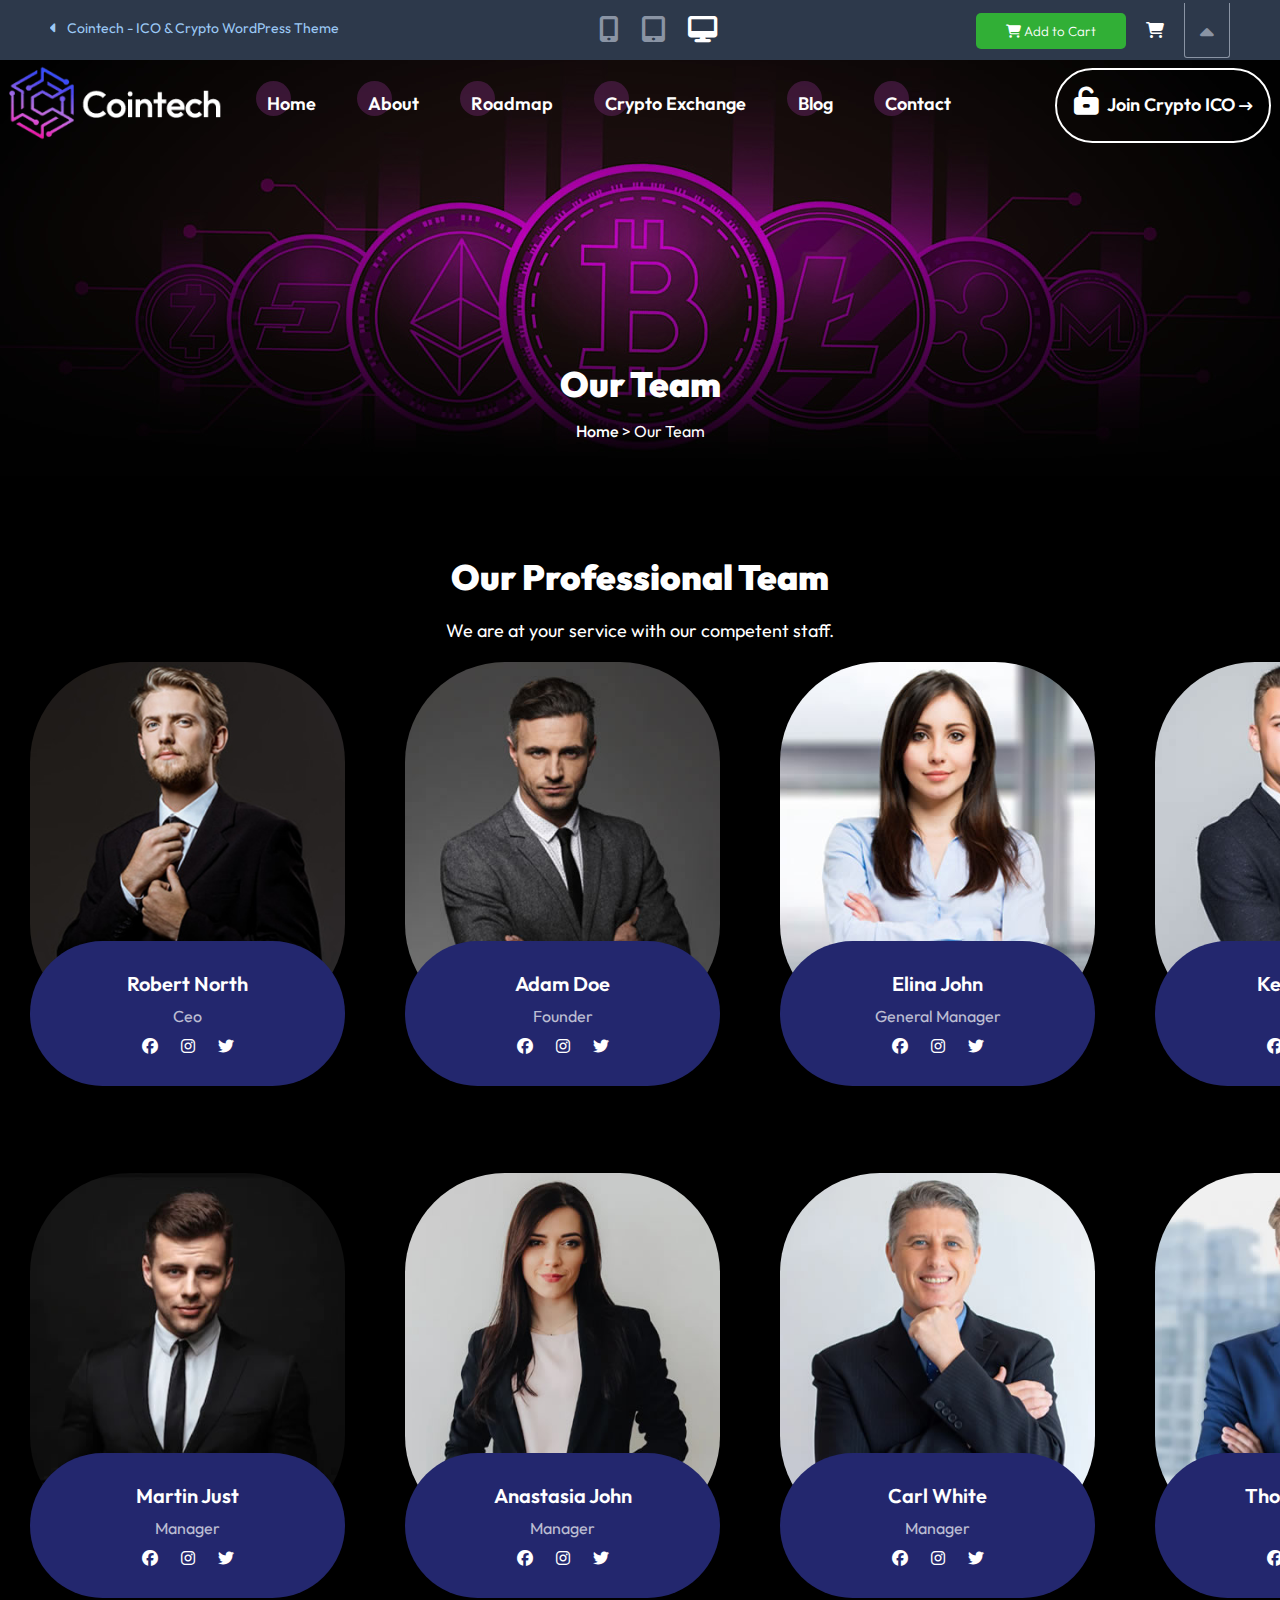
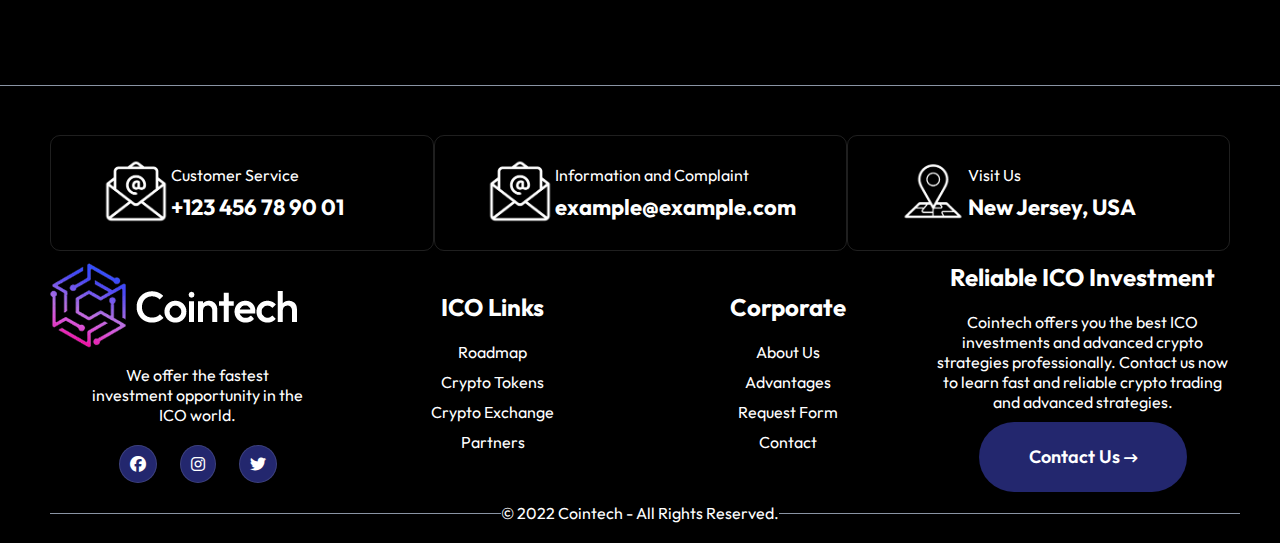
<file: html/our-team.html>
<!DOCTYPE html>
<html lang="en">
<head>
    <meta charset="UTF-8">
    <meta http-equiv="X-UA-Compatible" content="IE=edge">
    <meta name="viewport" content="width=device-width, initial-scale=1.0">
    <!-- FONT AWSAME -->
    <link rel="stylesheet" href="https://cdnjs.cloudflare.com/ajax/libs/font-awesome/6.2.1/css/all.min.css">
    <!-- LINK STYLE -->
    <link rel="stylesheet" href="../css/global.css">
    <link rel="stylesheet" href="../css/our-team.css">
    <!-- LINK FONTS -->
    <link rel="preconnect" href="https://fonts.googleapis.com">
    <link rel="preconnect" href="https://fonts.gstatic.com" crossorigin>
    <link rel="stylesheet" href="https://fonts.googleapis.com/css2?family=Almarai:wght@300;400;700;800&family=Open+Sans:wght@300;400;700&family=Outfit:wght@100;200;300;400;500;600;700;800;900&family=Patrick+Hand&family=Poppins:ital,wght@0,400;1,200;1,600&family=Roboto:ital,wght@0,100;1,100&display=swap">
    <title>Our Team</title>
</head>
<body>
    <!-- START MAIN PAGE -->

    <main>

        <!-- START HEADER -->
        <header>
            <!-- START TOP HEADER -->

            <nav class="top-header">

                <div class="theme">
                    <a href="html/theme.html"><i class="fa-solid fa-caret-left"></i> Cointech - ICO & Crypto WordPress Theme</a>
                </div>

                <div class="butto-screen">

                    <i class="fa-solid fa-mobile-screen-button" title="Mobile"></i>
                    <i class="fa-solid fa-tablet-screen-button" title="Tablet"></i>
                    <i class="fa-solid fa-desktop" title="Destop"></i>

                </div>

                <div class="buttons-carts">

                    <div class="button-cart">
                        <button><a href="#"><i class="fa-solid fa-cart-shopping"></i> Add to Cart</a></button>
                    </div>
    
                    <div class="icon-cart">
                        <i class="fa-solid fa-cart-shopping" title="cart"></i>
    
                    </div>

                    <div class="arrow-top">
                        <i class="fa-solid fa-caret-up" title="Hide Panel"></i>
                    </div>
                </div>
            </nav>
        
            <!-- // END TOP HEADER // -->

            <!-- *********** -->

            <!-- START BUTTOM HEADER -->

            <div class="bg-our-team">

                <div class="title-bg-our-team">
                    <h2>Our Team</h2>
                    <p><a href="../index.html">Home</a> &gt; Our Team</p>
                </div>

                <nav class="buttom-header">

                    <div class="logo">
                        <img src="../images/logo.png" alt="">
                    </div>

                    <menu>
                        <li><a href="../index.html">Home</a></li>
                        <li class="list"><a href="#">About</a>
                            <ul>
                                <li><a href="#">About Us</a></li>
                                <li><a href="../html/our-team.html">Our Team</a></li>
                                <li><a href="#">Partners</a></li>
                                <li><a href="#">Faq</a></li>
                                <li><a href="#">Advantages</a></li>
                                <li><a href="#">Crypto Tokens</a></li>
                            </ul>
                        </li>
                        <li><a href="../html/roadmap.html">Roadmap</a></li>
                        <li><a href="../html/crypto.html">Crypto Exchange</a></li>
                        <li><a href="../html/blog.html">Blog</a></li>
                        <li><a href="../html/contact.html">Contact</a></li>

                    </menu>
                    <div class="block">

                        <div class="span-icon">

                            <div class="icon-span-menu">
                                <label for="open-menu">
                                    <span></span>
                                    <span></span>
                                    <span></span>
                                </label>
                                <input type="checkbox" name="main-menu" id="open-menu">
                            </div>
                            <aside>
                                <div class="left-side-menu">

                                    <div class="logo">
                                        <img src="../images/logo.png" alt="">
                                    </div>

                                    <div class="title-side-menu">
                                        <h2>Contact Information</h2>
                                    </div>

                                    <div class="contact">
                                        <ul>
                                            <li><a href="#">
                                                <img src="../images/tele.png" alt="">
                                                <p>+1 (234) 567 89 10</p>
                                            </a></li>
                                            <li><a href="#">
                                                <img src="../images/email.png" alt="">
                                                <p>example@example.com</p>
                                            </a></li>
                                            <li><a href="#">
                                                <img src="../images/location.png" alt="">
                                                <p>New Jersey, USA</p>
                                            </a></li>
                                        </ul>

                                        <div class="icons-side">
                                            <i class="fa-brands fa-facebook"></i>
                                            <i class="fa-brands fa-instagram"></i>
                                            <i class="fa-brands fa-twitter"></i>
                                        </div>
                                        <p class="footer">© 2022 Cointech - All Rights Reserved.</p>
                                    </div>
                                </div>
                            </aside>
                        </div>

                        <div class="button-block">
                            <button><i class="fa-solid fa-unlock-keyhole"></i>  <a href="#">Join Crypto ICO </a><i class="fa-solid fa-arrow-right-long"></i></button>
                        </div>
                    </div>
                </nav>
            </div>

            <!-- // END BUTTOM HEADER // -->
        </header>
        <!-- // END HEADER // -->

        <!-- ********************************************************************************************************* -->

        <section>
            <div class="container">
                <div class="content">
                    <div class="team">
                        <div class="title-team">
                            <h2>Our Professional Team</h2>
                            <p>We are at your service with our competent staff.</p>
                        </div>
                        <div class="content-team">
                            <div class="flex">
                                <div class="item-team">
                                    <div class="img-team">
                                        <img src="../images/teamse-1.jpg" alt="">
                                    </div>
                                    <div class="title-item">
                                        <h3>Robert North</h3>
                                        <span>Ceo</span>
                                        <div class="icons-team">
                                            <i class="fa-brands fa-facebook"></i>
                                            <i class="fa-brands fa-instagram"></i>
                                            <i class="fa-brands fa-twitter"></i>
                                        </div>
                                    </div>
                                </div>

                                <div class="item-team">
                                    <div class="img-team">
                                        <img src="../images/teamse2.jpg" alt="">
                                    </div>
                                    <div class="title-item">
                                        <h3>Adam Doe</h3>
                                        <span>Founder</span>
                                        <div class="icons-team">
                                            <i class="fa-brands fa-facebook"></i>
                                            <i class="fa-brands fa-instagram"></i>
                                            <i class="fa-brands fa-twitter"></i>
                                        </div>
                                    </div>
                                </div>

                                <div class="item-team">
                                    <div class="img-team">
                                        <img src="../images/teamse3.jpg" alt="">
                                    </div>
                                    <div class="title-item">
                                        <h3>Elina John</h3>
                                        <span>General Manager</span>
                                        <div class="icons-team">
                                            <i class="fa-brands fa-facebook"></i>
                                            <i class="fa-brands fa-instagram"></i>
                                            <i class="fa-brands fa-twitter"></i>
                                        </div>
                                    </div>
                                </div>

                                <div class="item-team">
                                    <div class="img-team">
                                        <img src="../images/teamse4.jpg" alt="">
                                    </div>
                                    <div class="title-item">
                                        <h3>Kevin Brown</h3>
                                        <span>Manager</span>
                                        <div class="icons-team">
                                            <i class="fa-brands fa-facebook"></i>
                                            <i class="fa-brands fa-instagram"></i>
                                            <i class="fa-brands fa-twitter"></i>
                                        </div>
                                    </div>
                                </div>
                            </div>

                            <div class="flex">

                                <div class="item-team">
                                    <div class="img-team">
                                        <img src="../images/teamse5.jpg" alt="">
                                    </div>
                                    <div class="title-item">
                                        <h3>Martin Just</h3>
                                        <span>Manager</span>
                                        <div class="icons-team">
                                            <i class="fa-brands fa-facebook"></i>
                                            <i class="fa-brands fa-instagram"></i>
                                            <i class="fa-brands fa-twitter"></i>
                                        </div>
                                    </div>
                                </div>

                                <div class="item-team">
                                    <div class="img-team">
                                        <img src="../images/teamse6.jpg" alt="">
                                    </div>
                                    <div class="title-item">
                                        <h3>Anastasia John</h3>
                                        <span>Manager</span>
                                        <div class="icons-team">
                                            <i class="fa-brands fa-facebook"></i>
                                            <i class="fa-brands fa-instagram"></i>
                                            <i class="fa-brands fa-twitter"></i>
                                        </div>
                                    </div>
                                </div>

                                <div class="item-team">
                                    <div class="img-team">
                                        <img src="../images/teamse7.jpg" alt="">
                                    </div>
                                    <div class="title-item">
                                        <h3>Carl White</h3>
                                        <span>Manager</span>
                                        <div class="icons-team">
                                            <i class="fa-brands fa-facebook"></i>
                                            <i class="fa-brands fa-instagram"></i>
                                            <i class="fa-brands fa-twitter"></i>
                                        </div>
                                    </div>
                                </div>

                                <div class="item-team">
                                    <div class="img-team">
                                        <img src="../images/teamse8.jpg" alt="">
                                    </div>
                                    <div class="title-item">
                                        <h3>Thomas James</h3>
                                        <span>Manager</span>
                                        <div class="icons-team">
                                            <i class="fa-brands fa-facebook"></i>
                                            <i class="fa-brands fa-instagram"></i>
                                            <i class="fa-brands fa-twitter"></i>
                                        </div>
                                    </div>
                                </div>
                            </div>
                        </div>
                    </div>
                </div>
            </div>
        </section>
        <!-- ********************************************************************************************************** -->
        <!-- START FOOTER -->

        <footer>
            <span class="line-footer"></span>

            <div class="cart-footer">

                <div class="item-cart-footer">

                    <div class="img-cart">
                        <img src="../images/email.png" alt="">
                    </div>

                    <div class="content-cart">
                        <span>Customer Service</span>
                        <p>+123 456 78 90 01</p>
                    </div>
                </div>

                <div class="item-cart-footer">

                    <div class="img-cart">
                        <img src="../images/email.png" alt="">
                    </div>

                    <div class="content-cart">
                        <span>Information and Complaint</span>
                        <p>example@example.com</p>
                    </div>
                </div>

                <div class="item-cart-footer">

                    <div class="img-cart">
                        <img src="../images/location.png" alt="">
                    </div>

                    <div class="content-cart">
                        <span>Visit Us</span>
                        <p>New Jersey, USA</p>
                    </div>
                </div>
            </div>

            <div class="content-footer">

                <div class="logo-footer">
                    <div>
                        <img src="../images/logo.png" alt="">
                        <span>We offer the fastest <br> investment opportunity in the <br> ICO world.</span>

                        
                    </div>

                    <div class="icons-footer">

                        <i class="fa-brands fa-facebook"></i>
                        <i class="fa-brands fa-instagram"></i>
                        <i class="fa-brands fa-twitter"></i>

                    </div>
                </div>

                <div class="ico-links">

                    <div class="title-ico-links">

                        <h6>ICO Links</h6>
                    </div>
                    
                    <div class="links-ico">

                        <a href="#">Roadmap</a>
                        <a href="#">Crypto Tokens</a>
                        <a href="#">Crypto Exchange</a>
                        <a href="#">Partners</a>

                    </div>
                    
                </div>

                <div class="corporate">
                    <div class="title-corporate">

                        <h6>Corporate</h6>

                    </div>
                    <div class="links-corporate">

                        <a href="#">About Us</a>
                        <a href="#">Advantages</a>
                        <a href="#">Request Form</a>
                        <a href="#">Contact</a>

                    </div>
                </div>

                <div class="reliable-footer">

                    <div class="title-reliable">
                        <h6>Reliable ICO Investment</h6>
                    </div>

                    <div class="content-reliable">
                        <span>Cointech offers you the best ICO investments and advanced crypto strategies professionally. Contact us now to learn fast and reliable crypto trading and advanced strategies.</span>
                    
                        <button><a href="#">Contact Us </a><i class="fa-solid fa-arrow-right-long"></i></button>
                    </div>

                </div>
            </div>

            <div class="copy-right">
                <span>© 2022 Cointech - All Rights Reserved.</span>
                <span class="copy_right-span"></span>
            </div>
        </footer>
        <!-- END FOOTER -->

    </main>

    <!-- // END MAIN PAGE // -->
</body>
</html>
</file>
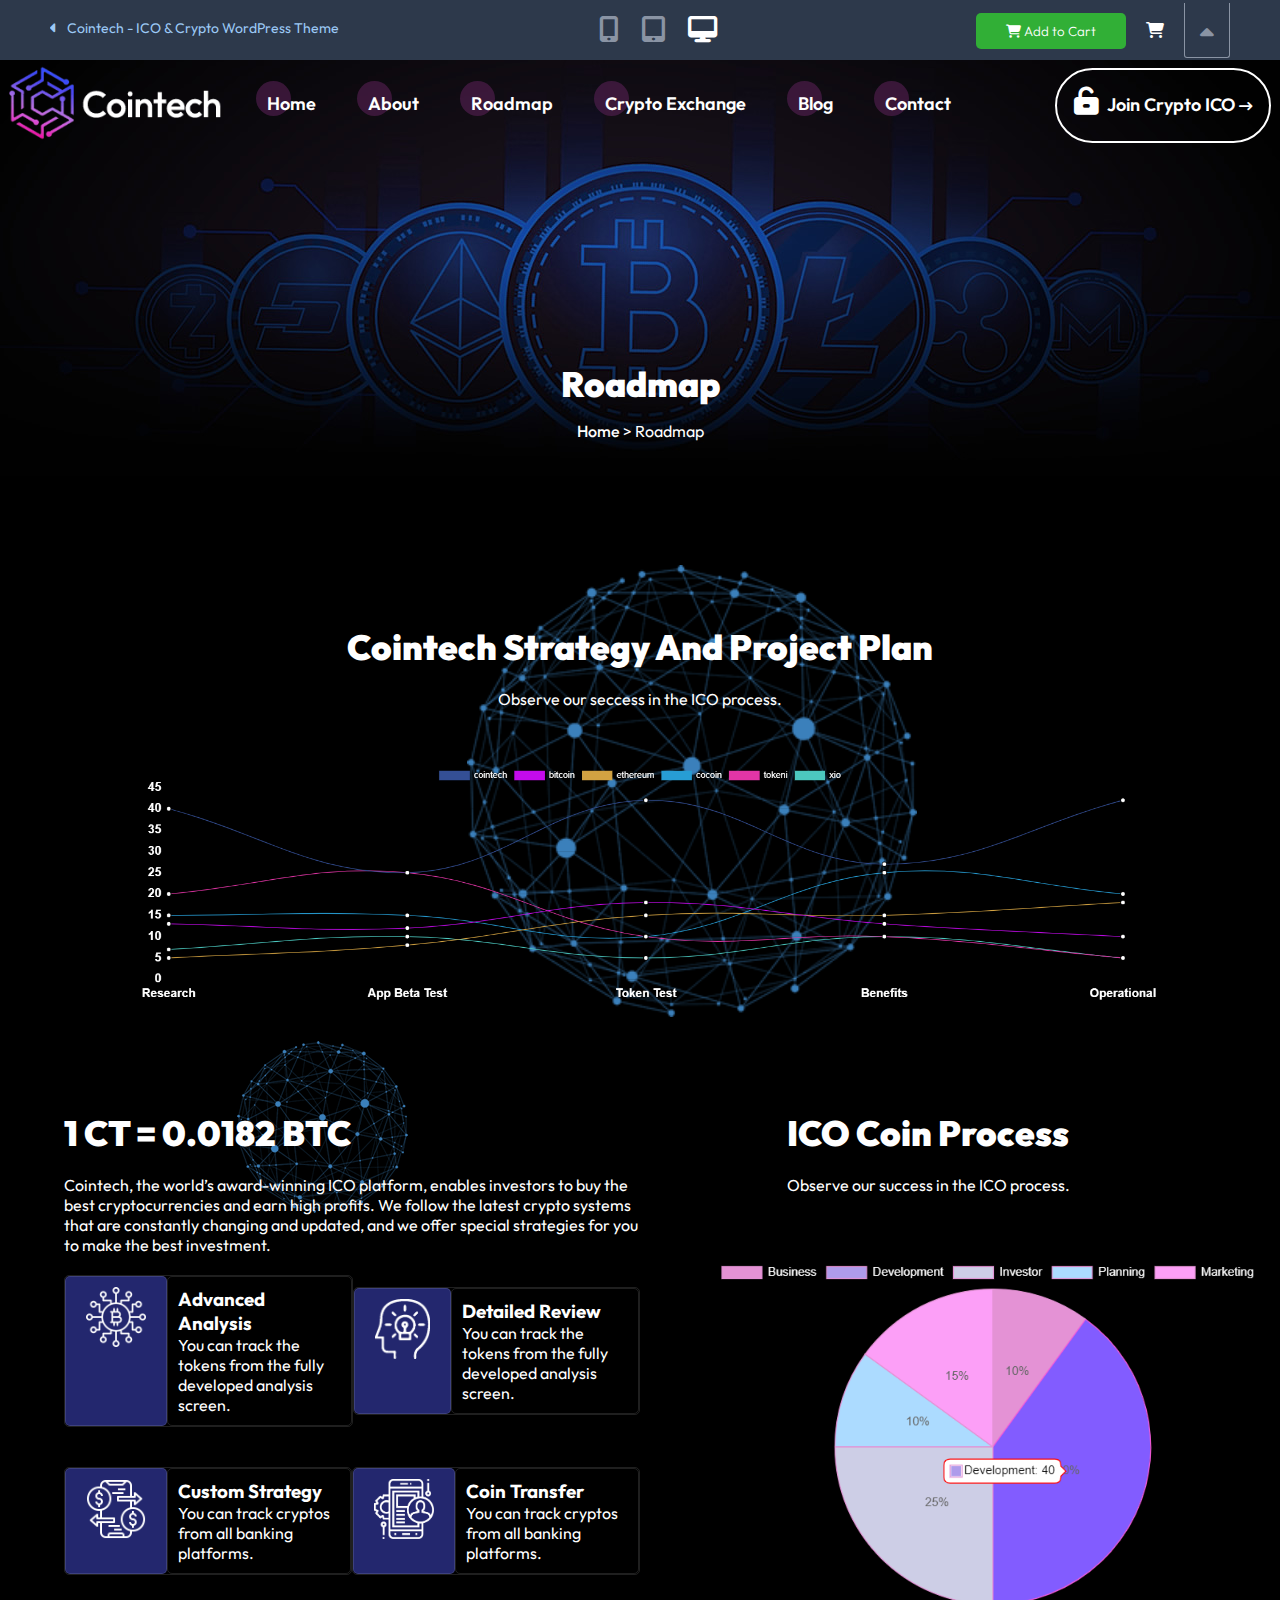
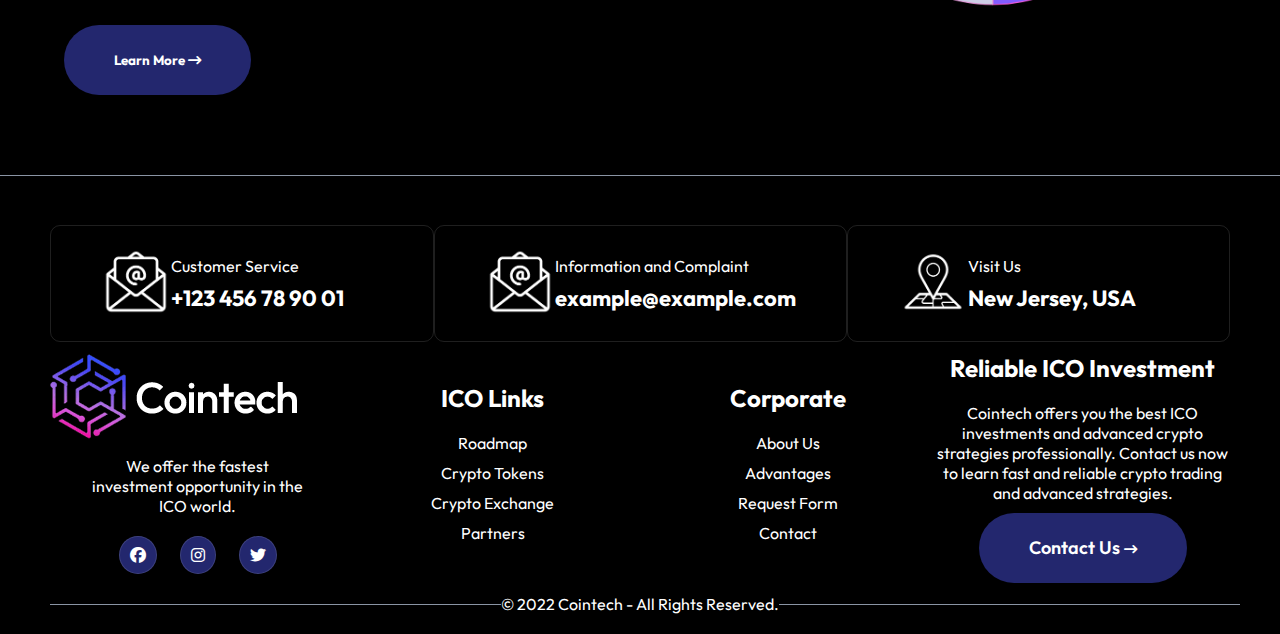
<file: html/roadmap.html>
<!DOCTYPE html>
<html lang="en">
<head>
    <meta charset="UTF-8">
    <meta http-equiv="X-UA-Compatible" content="IE=edge">
    <meta name="viewport" content="width=device-width, initial-scale=1.0">
    <!-- FONT AWSAME -->
    <link rel="stylesheet" href="https://cdnjs.cloudflare.com/ajax/libs/font-awesome/6.2.1/css/all.min.css">
    <!-- LINK STYLE -->
    <link rel="stylesheet" href="../css/global.css">
    <link rel="stylesheet" href="../css/style.css">
    <link rel="stylesheet" href="../css/about-us.css">
    <!-- LINK FONTS -->
    <link rel="preconnect" href="https://fonts.googleapis.com">
    <link rel="preconnect" href="https://fonts.gstatic.com" crossorigin>
    <link rel="stylesheet" href="https://fonts.googleapis.com/css2?family=Almarai:wght@300;400;700;800&family=Open+Sans:wght@300;400;700&family=Outfit:wght@100;200;300;400;500;600;700;800;900&family=Patrick+Hand&family=Poppins:ital,wght@0,400;1,200;1,600&family=Roboto:ital,wght@0,100;1,100&display=swap">
    <title>Roadmap</title>
</head>
<body>
    <!-- START MAIN PAGE -->

    <main>

        <!-- START HEADER -->
        <header>
            <!-- START TOP HEADER -->

            <nav class="top-header">

                <div class="theme">
                    <a href="html/theme.html"><i class="fa-solid fa-caret-left"></i> Cointech - ICO & Crypto WordPress Theme</a>
                </div>

                <div class="butto-screen">

                    <i class="fa-solid fa-mobile-screen-button" title="Mobile"></i>
                    <i class="fa-solid fa-tablet-screen-button" title="Tablet"></i>
                    <i class="fa-solid fa-desktop" title="Destop"></i>

                </div>

                <div class="buttons-carts">

                    <div class="button-cart">
                        <button><a href="#"><i class="fa-solid fa-cart-shopping"></i> Add to Cart</a></button>
                    </div>
    
                    <div class="icon-cart">
                        <i class="fa-solid fa-cart-shopping" title="cart"></i>
    
                    </div>

                    <div class="arrow-top">
                        <i class="fa-solid fa-caret-up" title="Hide Panel"></i>
                    </div>
                </div>
            </nav>
        
            <!-- // END TOP HEADER // -->

            <!-- *********** -->

            <!-- START BUTTOM HEADER -->

            <div class="abuet-bg">

                <div class="title-bg-about">
                    <h2>Roadmap</h2>
                    <p><a href="../index.html">Home</a> &gt; Roadmap</p>
                </div>
                <nav class="buttom-header">

                    <div class="logo">
                        <img src="../images/logo.png" alt="">
                    </div>

                    <menu>
                        <li><a href="../index.html">Home</a></li>
                        <li class="list"><a href="#">About</a>
                            <ul>
                                <li><a href="#">About Us</a></li>
                                <li><a href="../html/our-team.html">Our Team</a></li>
                                <li><a href="#">Partners</a></li>
                                <li><a href="#">Faq</a></li>
                                <li><a href="#">Advantages</a></li>
                                <li><a href="#">Crypto Tokens</a></li>
                            </ul>
                        </li>
                        <li><a href="../html/roadmap.html">Roadmap</a></li>
                        <li><a href="../html/crypto.html">Crypto Exchange</a></li>
                        <li><a href="../html/blog.html">Blog</a></li>
                        <li><a href="../html/contact.html">Contact</a></li>

                    </menu>
                    <div class="block">

                        <div class="span-icon">

                            <div class="icon-span-menu">
                                <label for="open-menu">
                                    <span></span>
                                    <span></span>
                                    <span></span>
                                </label>
                                <input type="checkbox" name="main-menu" id="open-menu">
                            </div>
                            <aside>
                                <div class="left-side-menu">

                                    <div class="logo">
                                        <img src="../images/logo.png" alt="">
                                    </div>

                                    <div class="title-side-menu">
                                        <h2>Contact Information</h2>
                                    </div>

                                    <div class="contact">
                                        <ul>
                                            <li><a href="#">
                                                <img src="../images/tele.png" alt="">
                                                <p>+1 (234) 567 89 10</p>
                                            </a></li>
                                            <li><a href="#">
                                                <img src="../images/email.png" alt="">
                                                <p>example@example.com</p>
                                            </a></li>
                                            <li><a href="#">
                                                <img src="../images/location.png" alt="">
                                                <p>New Jersey, USA</p>
                                            </a></li>
                                        </ul>

                                        <div class="icons-side">
                                            <i class="fa-brands fa-facebook"></i>
                                            <i class="fa-brands fa-instagram"></i>
                                            <i class="fa-brands fa-twitter"></i>
                                        </div>
                                        <p class="footer">© 2022 Cointech - All Rights Reserved.</p>
                                    </div>
                                </div>
                            </aside>
                        </div>

                        <div class="button-block">
                            <button><i class="fa-solid fa-unlock-keyhole"></i>  <a href="#">Join Crypto ICO </a><i class="fa-solid fa-arrow-right-long"></i></button>
                        </div>
                    </div>
                </nav>
            </div>

            <!-- // END BUTTOM HEADER // -->
        </header>
        <!-- // END HEADER // -->


        <!-- //////////////////////////////////////////////////////////////////////////////////////// -->

        <!-- START PROJECT PLAN -->
        <section>
            <div class="container">
                <div class="content">
                    <div class="project-plan">
                        <div class="rotate">
                            <img src="../images/shapes-4.png" alt="">
                        </div>
                        <div class="title-plan">
                            <h2>Cointech Strategy And Project Plan</h2>
                            <p>Observe our seccess in the ICO process.</p>
                        </div>
                        <div class="img-plan">
                            <img src="../images/p.png" alt="">
                        </div>
                    </div>
                </div>
            </div>
        </section>
        <!-- END PROJECT PLAN -->

        <!-- **************************************************************************** -->


         <!-- *********************************************************************************** -->

        <!-- START COIN PROCESS -->

        <section>
            <div class="container">
                <div class="content">

                    <div class="ico-process">
                        <div class="left-process">
                            <div class="rotate-pro">
                                <img src="../images/shapes-6.png" alt="">
                            </div>
                            <div class="title-left-pro">
                                <h2>1 CT = 0.0182 BTC</h2>
                                <p>Cointech, the world’s award-winning ICO platform, enables investors to buy the best cryptocurrencies and earn high profits. We follow the latest crypto systems that are constantly changing and updated, and we offer special strategies for you to make the best investment.</p>
                            </div>

                            <div class="cart-pro">

                                <div class="flex">
                                    <div class="item-pro">
                                        <div>
                                            <img src="../images/crypto-1.png" alt="">
                                        </div>
                                        <div class="contain-cart-pro">
                                            <h3>Advanced Analysis</h3>
                                            <p>You can track the tokens from the fully developed analysis screen.</p>
                                        </div>
                                    </div>

                                    <div class="item-pro">
                                        
                                        <div>
                                            <img src="../images/icon_2.png" alt="">
                                        </div>
                                        <div class="contain-cart-pro">
                                            <h3>Detailed Review</h3>
                                            <p>You can track the tokens from the fully developed analysis screen.</p>
                                        </div>
                                    </div>
                                </div>
                                <div class="flex">

                                    <div class="item-pro">
                                        <div>
                                            <img src="../images/m.png" alt="">
                                        </div>
                                        <div class="contain-cart-pro">
                                            <h3>Custom Strategy</h3>
                                            <p>You can track cryptos from all banking platforms.</p>
                                        </div>
                                    </div>

                                    <div class="item-pro">
                                        <div>
                                            <img src="../images/digital11.png" alt="">
                                        </div>
                                        <div class="contain-cart-pro">
                                            <h3>Coin Transfer</h3>
                                            <p>You can track cryptos from all banking platforms.</p>
                                        </div>
                                    </div>
                                </div>

                                <div>
                                    <button class="global-button "><a href="#">Learn More </a><i class="fa-solid fa-arrow-right-long"></i></button>
                                </div>

                            </div>
                        </div>
                        <div class="right-process">
                            <div class="title-right-pro">
                                <h2>ICO Coin Process</h2>
                                <p>Observe our success in the ICO process.</p>
                            </div>
                            <div class="contain-right-pro">
                                <img src="../images/ico.png" alt="">
                            </div>
                        </div>

                        
                    </div>
                    
                </div>
            </div>
        </section>

        <!-- END COIN PROCESS -->




        <!-- ************************************************************************************************************* -->
        <!-- START FOOTER -->

        <footer>
            <span class="line-footer"></span>

            <div class="cart-footer">

                <div class="item-cart-footer">

                    <div class="img-cart">
                        <img src="../images/email.png" alt="">
                    </div>

                    <div class="content-cart">
                        <span>Customer Service</span>
                        <p>+123 456 78 90 01</p>
                    </div>
                </div>

                <div class="item-cart-footer">

                    <div class="img-cart">
                        <img src="../images/email.png" alt="">
                    </div>

                    <div class="content-cart">
                        <span>Information and Complaint</span>
                        <p>example@example.com</p>
                    </div>
                </div>

                <div class="item-cart-footer">

                    <div class="img-cart">
                        <img src="../images/location.png" alt="">
                    </div>

                    <div class="content-cart">
                        <span>Visit Us</span>
                        <p>New Jersey, USA</p>
                    </div>
                </div>
            </div>

            <div class="content-footer">

                <div class="logo-footer">
                    <div>
                        <img src="../images/logo.png" alt="">
                        <span>We offer the fastest <br> investment opportunity in the <br> ICO world.</span>

                        
                    </div>

                    <div class="icons-footer">

                        <i class="fa-brands fa-facebook"></i>
                        <i class="fa-brands fa-instagram"></i>
                        <i class="fa-brands fa-twitter"></i>

                    </div>
                </div>

                <div class="ico-links">

                    <div class="title-ico-links">

                        <h6>ICO Links</h6>
                    </div>
                    
                    <div class="links-ico">

                        <a href="#">Roadmap</a>
                        <a href="#">Crypto Tokens</a>
                        <a href="#">Crypto Exchange</a>
                        <a href="#">Partners</a>

                    </div>
                    
                </div>

                <div class="corporate">
                    <div class="title-corporate">

                        <h6>Corporate</h6>

                    </div>
                    <div class="links-corporate">

                        <a href="#">About Us</a>
                        <a href="#">Advantages</a>
                        <a href="#">Request Form</a>
                        <a href="#">Contact</a>

                    </div>
                </div>

                <div class="reliable-footer">

                    <div class="title-reliable">
                        <h6>Reliable ICO Investment</h6>
                    </div>

                    <div class="content-reliable">
                        <span>Cointech offers you the best ICO investments and advanced crypto strategies professionally. Contact us now to learn fast and reliable crypto trading and advanced strategies.</span>
                    
                        <button><a href="#">Contact Us </a><i class="fa-solid fa-arrow-right-long"></i></button>
                    </div>

                </div>
            </div>

            <div class="copy-right">
                <span>© 2022 Cointech - All Rights Reserved.</span>
                <span class="copy_right-span"></span>
            </div>
        </footer>
        <!-- END FOOTER -->

    </main>

    <!-- // END MAIN PAGE // -->
</body>
</html>
</file>
<file: css/style.css>
/*               START Global                       */
@import url('https://fonts.googleapis.com/css2?family=Almarai:wght@300;400;700;800&family=Open+Sans:wght@300;400;700&family=Outfit:wght@100;200;300;400;500;600;700;800;900&family=Patrick+Hand&family=Poppins:ital,wght@0,400;1,200;1,600&family=Roboto:ital,wght@0,100;1,100&display=swap');

:root {
    --purple-color: #5b2258;
    --pink-color: #9E4B47;
    --bg-color: #23276e;
    --bglight-color: #da4fd3;
    --bg-header: #2d394b;
    --light-color: #9cc9f5;
    --green-color: #31af36;
    --gray-color: #8a94a4;
    --black-color: #243238;
    --icon-color: #5bbad5;
    --bg-li: #5b225891;
}
*{
    margin: 0;
    padding: 0;
    box-sizing: border-box;
    font-family: 'Outfit', sans-serif;
}

body {
    background-color: #000;
}

main{
    width: 90%;
}
a {
    text-decoration: none;
}
i{
    cursor: pointer;
}
li{
    list-style: none;
}
button{
    border: none;
    outline: none;
}
.container {
    width: 100%;
}


/* timerdown */

.timerdown{
    color: #fff;
}
.timerdown span {
    width: 100px;
    height: 100px;
    display: inline-block;
    line-height: 90px;
    border-radius: 50%;
    font-size: 20px;
    
    margin: 0 15px;
    position: relative;
}

.timerdown span:last-child::after,
.timerdown span:nth-child(3)::after,
.timerdown span:nth-child(2)::after,
.timerdown span:first-child::after{
    content: '';
    position: absolute;
    top: -7px;
    left: 45%;
    width: 10px;
    height: 10px;
    border-radius: 50%;
}
.timerdown span:last-child::after{
    background-color: var(--icon-color);
    box-shadow: 0 0 10px var(--icon-color);

}
.timerdown span:nth-child(3)::after{
    background-color: var(--purple-color);
    box-shadow: 0 0 10px var(--purple-color);

}
.timerdown span:nth-child(2)::after{
    background-color: var(--light-color);
    box-shadow: 0 0 10px var(--light-color);

}
.timerdown span:first-child::after{
    background-color: var(--bglight-color);
    box-shadow: 0 0 10px var(--bglight-color);

}
.timerdown span:first-child {
    border: 5px solid var(--bglight-color);
}
.timerdown span:nth-child(2) {
    border: 5px solid var(--light-color);
}
.timerdown span:nth-child(3) {
    border: 5px solid var(--purple-color);
}
.timerdown span:last-child {
    border: 5px solid var(--icon-color);
}
/*                    END GLOBAL                           */

/* ************************************************************************************************************** */
/* START HOME BACKGROUN */
.bg-home {
    background-image: url(../images/cointech.jpg);
    width: 100%;
    height: 100vh;
    background-size: cover;
    position: relative;
    text-align: center;
}
.fa-caret-right {
    color: #fff;
    font-size: 30px;
    background-color: var(--bg-color);
    width: 60px;
    height: 60px;
    border-radius: 50%;
    line-height: 60px;
    margin-left: 30px;
    margin-top: 10px;
    box-shadow: 0 0 20px var(--bg-color);
    animation: animatebtn 5s linear infinite;
}
@keyframes animatebtn {
    0%{
        transform:scale(1);
    }
    50%{
        transform:scale(1.3);

    }
    100%{
        transform:scale(1);
    }
}
.fa-caret-right:hover {
    background-color: var(--bglight-color);
}
.btn-home {
    display: flex;
    align-items: center;
    justify-content: center;
}
.title-home span {
    text-align: center;
    display: inline-block;
    margin-top: 30px;
}
.rotate-image img{
    position: absolute;
    opacity: 0.5;
}
.rotate-image img:first-child {
    right: 120px;
    top: 100px;
    animation: animateImg 40s linear infinite;
}
@keyframes animateImg {
    0% {
        transform: rotate(-150deg);
    }
}

.rotate-image img:nth-child(2) {
    left: 120px;
    bottom: 45px;
    animation: animateImgTwo 10s linear infinite;
}

@keyframes animateImgTwo {
    0% {
        transform: translateY(0);
    }
    50%{
        transform: translateY(20px);

    }
    100%{
        transform: translateY(0);
    }
}

.rotate-image img:last-child {
    left: 60px;
    top: 130px;
    animation: animateImgThree 10s linear infinite;
}
@keyframes animateImgThree {
    0% {
        transform: translateX(0);
    }
    50%{
        transform: translateX(20px);
    }
    100%{
        transform: translateX(0);
    }
}
/* END HOME BACKGROUND */

/* ********************************************************************** */

.title-home {
    margin-top: 25px;
    position: absolute;
    top: 70%;
    left: 50%;
    transform: translate(-50%, -30%);
    color: #fff;
}

.title-home .title-h {
    text-align: center;
}
.title-home .title-h p {
    margin-bottom: 10px;
}
.title-home .title-h h1 {
    font-size: 30px;
}

.title-home .btn-home {
    text-align: center;
}
button.global-button {
    background-color: var(--bg-color);
    color: #fff;
    margin-top: 10px;
    font-weight: 600;
    height: 70px;
    line-height: 70px;
    padding: 0 50px;
    position: relative;
    border-radius: 100px;
    transition: all .9s;
}
button.global-button:hover {
    background-color: var(--bglight-color);
    border-radius: 10px;
}
button a {
    color: #fff;
    font-weight: bold;
}
.title-home .btn-home span {
    display: block;
    font-weight: bold;
    margin-top: 20px;
}

/* *********************************************************************************** */

/* START CRYPTO */

.timerdown {
    margin-bottom: 50px;
    text-align: center;
}

section div.crypto .crypto-left .img-left {
    position: relative;
}
section div.crypto .crypto-left .img-left img.left {
    position: absolute;
    left: 30%;
    top: -100px;
    animation: animaterotate 20s linear infinite;
}

@keyframes animaterotate {
    0% {
        transform: rotate(-150deg);
    }
}
/* ///////////////////////////////// */
section div.crypto {
    display: flex;
    justify-content: space-between;
    align-items: center;
    width: 100%;
    padding: 0 100px;
}
.left-process,
.crypto .crypto-right {
    color: #fff;
    /* text-align: center; */

}
.crypto .crypto-right .card-crypto {
    display: flex;
}

.crypto .crypto-right .card-crypto .item-card {
    display: flex;
    margin-bottom: 10px;


}
.left-process .cart-pro .flex div,
.crypto .crypto-right .card-crypto .item-card  div{
    border: 1px solid rgb(255 255 255 / 12%);
    border-radius: 5px;
    
}
.left-process .cart-pro .flex div div:first-child,
.crypto .crypto-right .card-crypto .item-card  div:first-child {
    padding: 10px 20px;
    background-color: var(--bg-color);
    transition: all .9s;
    cursor: pointer;
}
.left-process .cart-pro .flex div div:first-child:hover,
.crypto .crypto-right .card-crypto .item-card  div:first-child:hover {
    background-color: var(--bglight-color);
}
.crypto .crypto-right .card-crypto .item-card  div:last-child {
    text-align: left;
    width: 250px;
    padding: 15px 15px 0;
}
.left-process .cart-pro .flex div img,
.card-crypto .item-card div img {
    height: 60px;
}
.crypto .crypto-right .title-crypto h2 {
    font-size: 30px;
    font-weight: 900;
    text-align: center;

}
.crypto .crypto-right .title-crypto p {
    font-size: 16px;
    font-weight: 400;
    margin: 30px 0;
    text-align: center;
}

/* END CRYPTO */

/* ******************************************************************************************************** */

.token {
    color: #fff;
    width: 100%;
    margin: 20px 0;
    padding: 100px;
    position: relative;
}
.rotate  {
    position: absolute;
    top: 0;
    left: 35%;
    z-index: -100;
    animation: animaterotate 20s linear infinite;
}
.rotate img {
    width: 450px;
}
.title-questions,
.title-exchange,
.project-plan,
.title-partner,
.cointech-ico,
.title-token {
    text-align: center;
}
.title-questions h2,
.title-exchange h2,
.project-plan h2,
.title-partner h2,
.cointech-ico h2,
.title-token h2 {
    font-size: 35px;
    font-weight: 900;
}
.title-questions p,
.title-exchange p,
.project-plan p,
.title-partner p,
.cointech-ico p ,
.title-token p {
    font-weight: 400;
    margin: 20px;
}
.items-token {
    
    width: 100%;
}
div.flex {
    display: flex;
    justify-content: center;
    align-items: center;
}
.items-token div.flex .item-token {
    display: flex;
    align-items: center;
    border: 1px solid rgb(255 255 255 / 12%);
    width: 350px;
    margin: 10px;
    box-shadow: 2px 4px 16px rgb(0 0 0 / 10%);
    padding: 25px;
}
.content-item {
    color: #fff;
}
.content-item p {
    font-size: 18px;
    line-height: 24px;
}
.content-item h3 {
    font-size: 31px;
    font-weight: bold;
    line-height: 1;
    margin: 10px 0;
}
.content-item span {
    font-size: 16px;
    font-weight: 400;
}
.content-item span:first-of-type {
    
    color: var(--gray-color);
    margin-right: 10px;
    display: inline-block;
}
.content-item span:last-of-type {
    color: red;

}
.content-item span.up {
    color: green;
}
.items-token .icon-token img {
    width: 75px;
    margin-right: 20px;
    transition: all 0.5s;
}

.items-token div.flex .item-token:hover .icon-token img {
    transform:rotate(15deg)
}


/* /////////////////////////////////////////////////////////////////////////////////////////////////////////////////// */

.cointech-ico {
    color: #fff;
}
.items-coin {
    width: 90%;
    margin: 10px auto;
}
.item-coin .img-coin img {
    height: 77px;
    position: relative;
    margin-bottom: 25px;
}
.item-coin {
    border: 1px solid rgb(255 255 255 / 12%);
    box-shadow: 0 0 6px #777;
    margin: 20px;
    padding: 30px;
    position: relative;
}
.item-coin::before {
    content: '';
    position: absolute;
    background-color: var(--bg-color);
    width: 0;
    height: 100%;
    left: 0;
    top: 0;
    z-index: -10;
    transition: all 0.5s;
}
.item-coin:hover::before{
    width: 100%;
}
.item-coin .img-coin::before {
    content: '';
    position: absolute;
    margin-bottom: 20px;
    background-color: var(--bg-color);
    width: 75px;
    height: 75px;
    top: 5%;
    left: 32%;
    padding: 15px;
    display: inline-block;
    border-radius: 5px;
    transition: all 0.5s;
}
.item-coin .img-coin:hover::before {
    background-color: var(--bglight-color);
    transform: rotate(180deg);
}
/* //////////////////////////////////////////////////////////////////////// */
.title-partner {
    color: #fff;
}
.items-partner {
    width: 90%;
    display: flex;
    align-items: center;
    margin: 50px auto;
}
.contain-part {
    position: relative;
    width: calc(100% /6);
    border: 1px solid rgb(255 255 255 / 12%);
}
.contain-part img {
    opacity: 0.8;
    transition: all .5s ease-out;
    padding: 8px;
    padding-bottom: 15px;
    filter: grayscale(100%);
    width: 78%;
    margin-left: 35px;
    cursor: pointer;
}
.contain-part img:hover {
    filter: grayscale(0);
    transform: scale(1.1);
}
/* *************************************************** */

/* ico-process */
.ico-process {
    width: 90%;
    margin: 80px auto;
    display: flex;
    justify-content: space-between;
}
.ico-process div.flex {
    margin-bottom: 40px;
}
.ico-process .right-process,
.ico-process .left-process {
    width: 50%;
    
}
.ico-process .left-process {
    position: relative;
}
.ico-process .right-process .title-right-pro h2,
.ico-process .left-process .title-left-pro h2{
    font-size: 35px;
    font-weight: 900;
}
.ico-process .right-process .title-right-pro p,
.ico-process .left-process .title-left-pro p{
    margin: 20px 0;
    font-weight: 400;
}
.ico-process .left-process .item-pro {
    display: flex;
}
.contain-cart-pro {
    padding: 10px;
}
.rotate-pro img {
    position: absolute;
    left: 30%;
    top: -70px;
    z-index: -100;
    animation: animaterotate 20s linear infinite;
}
.ico-process .right-process .title-right-pro{
    color: #fff ;
    text-align: center;
}
.ico-process .right-process .contain-right-pro img {
    display: block;
    height: 400px;
    width: 695px;
}

/* *************************************************************************** */

/* project-plan */
.project-plan {
    color: #fff;
    position: relative;
    padding-top: 60px;
    width: 90%;
    margin: 10px auto;
}
.img-plan img {
    width: 90%;
}

/* ************************************************* */
/* exchange */

.exchange {
    color: #fff;
    margin: 40px auto;    
    width: 90%;
    position: relative;
}
.img-exchange img {
    position: absolute;
    left: 33%;
    width: 500px;
    top: 170px;
    animation: animateB 8s linear infinite;
}
@keyframes animateB {
    0% {
        transform: translateX(20px);
    }
    50%{
        transform: translateX(-20px);
    }
    100%{
        transform: translateX(20px);
    }
}
.item-ex {
    display: flex;
    align-items: center;
    justify-content: space-between;
    margin-bottom: 15px;
}
.icon-ex {
    display: flex;
    align-items: center;
}
.exchange .contain-exchange img {
    width: 40px;
    margin-right: 50px;
    
}
.item-ex h3 {
    font-weight: bold;
}
.item-ex p {
    display: inline-block;
    line-height: 1;
    margin-left: 10px;
}
.item-ex .num-ex span:first-child {
    color: var(--gray-color);
}
.item-ex .num-ex span.red {
    color: red;
    margin-left: 15px;
}
.item-ex .num-ex span.green {
    color: green;
    margin-left: 15px;
}

/* *************************************************************** */

/* start questions */

.questions {
    color: #fff;
    margin: 30px auto;
    width: 90%;
}
.contain-q label{
    display: flex;
    align-items: center;
    justify-content: space-between;
}
#plus:checked .contain-q label{
    color: red;
}

/* ///////////////////////////////////////////////////////////////////// */
/* START REQUEST FORM */
.contain-q label {
    cursor: pointer;
    background-color: #121212;
    padding: 20px 15px;
    margin-bottom: 15px;
    border-radius: 10px;
    z-index: 10;
}
.contain-q p {
    padding: 5px 0 20px 30px;
    transition: all 0.5s;
}
.contain-q input {
    display: none;
}
label i.fa-plus:active {
    transform: rotate(180deg);
}
.contain-q p.hidden {
    display: none;
}
#plus-one:checked~p.hidden{
    display: block;
}
/* *************** */
.contain-q .hidden-two {
    display: none;
}
#plus-two:checked~p.hidden-two{
    display: flex;
}
/* *************** */
.contain-q .hidden-three {
    display: none;
}
#plus-three:checked~p.hidden-three{
    display: flex;
}
/* *************** */
.contain-q .hidden-four {
    display: none;
}
#plus-four:checked~p.hidden-four{
    display: flex;
}
/* *************** */
.contain-q .hidden-five {
    display: none;
}
#plus-five:checked~p.hidden-five{
    display: flex;
}
/* *************** */
/* ********************************************************************************* */

.form {
    color: #fff;
    width: 90%;
    margin: 50px auto;
    text-align: center;
}
.form h2 {
    background-color: var(--bg-color);
    display: inline-block;
    padding: 20px 30px;
    border-radius: 100px;
    margin-bottom: -50px;
}
.contain-form {
    display: flex;
    align-items: center;
    justify-content: space-around;
    border: 2px solid var(--gray-color);
    padding: 50px 0 30px;
}
.contain-form input {
    height: 65px;
    border-radius: 100px;
    padding-left: 15px;
    border: 0;
    outline: 0;
}
.contain-form button {
    background-color: var(--bg-color);
    height: 65px;
    padding: 0 40px;
    border: 2px solid var(--gray-color);
    border-radius: 100px;
    cursor: pointer;
}
.contain-form button i {
    color: #fff;
}
/* END REQUEST FORM */
</file>
<file: css/global.css>
/*               START Global                       */
@import url('https://fonts.googleapis.com/css2?family=Almarai:wght@300;400;700;800&family=Open+Sans:wght@300;400;700&family=Outfit:wght@100;200;300;400;500;600;700;800;900&family=Patrick+Hand&family=Poppins:ital,wght@0,400;1,200;1,600&family=Roboto:ital,wght@0,100;1,100&display=swap');

:root {
    --purple-color: #5b2258;
    --pink-color: #9E4B47;
    --bg-color: #23276e;
    --bglight-color: #da4fd3;
    --bg-header: #2d394b;
    --light-color: #9cc9f5;
    --green-color: #31af36;
    --gray-color: #8a94a4;
    --black-color: #243238;
    --icon-color: #5bbad5;
    --bg-li: #5b225891;
}
*{
    margin: 0;
    padding: 0;
    box-sizing: border-box;
    font-family: 'Outfit', sans-serif;
}
::-webkit-scrollbar {
    width: 10px;
}
::-webkit-scrollbar-track {
    background-color: #fff;
}
::-webkit-scrollbar-thumb {
    background-color: var(--bglight-color);
}
main{
    width: 100%;
}
a {
    text-decoration: none;
}
i{
    cursor: pointer;
}
li{
    list-style: none;
}
button{
    border: none;
    outline: none;
}
/*                    END GLOBAL                           */

/* ************************************************************************************************************** */

/* START TOP HEADER */
nav.top-header {
    width: 100%;
    background-color: var(--bg-header);
    display: flex;
    align-items: center;
    justify-content: space-between;
    height: 60px;
    padding: 0 50px;
    /* position: fixed; */
}
nav.top-header .theme a {
    color: var(--light-color);
    display: inline-block;
    font-size: 14px;
    line-height: 28px;
    overflow: hidden;
    text-overflow: ellipsis;
}
nav.top-header .theme a:hover {
    color: #fff;
}
nav.top-header .theme a i {
    margin-right: 7px;
}
.butto-screen i {
    margin: 0 10px;
    font-size: 26px;
    color: var(--gray-color);
}
.butto-screen i.fa-desktop,
.butto-screen i:hover {
    color: #fff;
}
.buttons-carts {
    display: flex;
    align-items: center;
    justify-content: space-between;
}
.buttons-carts .button-cart button a{
    color: #fff;
    background-color: var(--green-color);
    padding: 10px 30px;
    border-radius: 5px;
    transition: 0.5s;
    font-weight: 300;
}
.buttons-carts .button-cart button a:hover {
    background-color: #3e813f;
}
.icon-cart i {
    color: #fff;
    margin: 0 20px;
}
.arrow-top i {
    border: 1px solid var(--gray-color);
    border-radius: 0 0 3px 3px;
    border-top: none;
    cursor: pointer;
    color: var(--gray-color);
    padding: 20px 15px 12px;
    font-size: 22px;
}
.arrow-top i:hover {
    color: #fff;
}
/* // END TOP HEADER // */

/* ///////////////////////////////////////////////////////////////////////////////////////// */

/* START BUTTOM HEADER */
nav.buttom-header {
    width: 100%;
    display: flex;
    justify-content: space-around;
    align-items: center;
    z-index: 1;
}
nav.buttom-header .logo img{
    height: 77px;
    margin-top: 5px;
}
menu {
    display: flex;
    flex-wrap: wrap;
    margin: 0;
    padding: 0;
    position: relative;
}
menu ul {
    position: absolute;
    margin-top: 10px;
    background-color: #000;
    width: 170px;
    left: -18px;
    padding-top: 5px;
    border-radius: 8px;
    transition: all .5s ;
    display: none;
}
menu li.list:hover ul{
    display: block;
}
menu ul li {
    margin-bottom: 15px;
    text-align: left;
}
menu li {
    z-index: 10;
    padding: 11px;
    margin: 0 15px;
    position: relative;
    border-radius: 8px;
}
menu li::before {
    position: absolute;
    content: '';
    top: 0;
    transition: all .35s ease-in-out;
    left: 0;
    width: 35px;
    height: 35px;
    border-radius: 50%;
    background-color: var(--bg-li);
    z-index: -1;
}
menu li:hover::before{
    border-radius: 8px;
    width: 100%;
    height: 100%;
}
/* ********************************* */
.buttom-header .block {
    display: flex;
    align-items: center;
}
.buttom-header .icon-span-menu{
    width: 30px;
    position: relative;
    height: 20px;
    margin-right: 30px;
}
.buttom-header .span-icon .fa-bars {
    font-size: 22px;
    color: #fff;
    cursor: pointer;
}
.buttom-header .icon-span-menu span:nth-child(2) {
    width: 70%;
}
.icon-span-menu:hover span:nth-child(2) {
    width: 100%;
}
#open-menu {
    display: none;
}
#open-menu:checked~aside{
    transform: translate(0);
}
aside {
    background-color: #000;
    position: fixed;
    width: 24%;
    height: 105vh;
    left: 0;
    top: 0;
    z-index: 100;
    padding: 20px 20px 50px 20px;
    transform: translate(-500px);
    overflow: scroll;
    transition: all .5s ;
}
aside .left-side-menu .logo img{
    display: block;
    margin: 0 auto;
}
aside .title-side-menu h2 {
    color: #fff;
    font-size: 30px;
    font-weight: 700;
    text-align: center;
    margin: 30px 0;
}
aside .left-side-menu .contact ul{
    text-align: center;
}
aside .left-side-menu ul li {
    margin-bottom: 30px;
}
aside .left-side-menu ul li img {
    width: 90px;
    height: 91px;
    line-height: 75px;
    background-color: var(--bg-color);
    padding: 15px;
    border-radius: 10px;
}
aside .left-side-menu ul li p {
    color: #fff;
    font-size: 20px;
    font-weight: 600;
    margin-top: 30px;
}
aside .left-side-menu .icons-side {
    color: #fff;
    text-align: center;
}
aside .left-side-menu .icons-side i{
    margin: 0 10px;
    font-size: 26px;
    transition: color 0.5s;
}
aside .left-side-menu .icons-side i:hover{
    color: var(--bg-color);
}
aside .left-side-menu .footer  {
    color: #fff;
    text-align: center;
    margin-top: 30px;
    font-family: 'Barlow', sans-serif;
    font-size: 20px;
}
/* //////////////////// */
.fa-unlock-keyhole {
    font-size: 28px;
    margin-right: 5px;
}
.button-block button a,
menu li a {
    color: #fff;
    font-size: 18px;
    font-weight: 600;
}
.button-block button {
    color: #fff;
    background-color: transparent;
    border: 2px solid #fff;
    padding: 0 20px;
    height: 75px;
    border-radius: 100px;
    line-height: 70px;
    margin-top: 5px;
    padding:0 17px;
    position: relative;
    transition: all .5s ease-in-out;
    z-index: 2;
}
.button-block button:hover {
    border-radius: 15px;
    background-color: var(--bg-color);
}
/* END BUTTOM HEADER */

/* ******************************************************************************* */

/* START FOOTER */
footer {
    background-color: #000;
    padding: 50px 0 20px;
    position: relative;
    width: 100%;
}
footer span.line-footer{
    width: 100%;
    height: 1px;
    background-color: var(--gray-color);
    top: 0;
    position: absolute;
}
footer .cart-footer {
    display: flex;
    align-items: center;
    justify-content: space-evenly;
    padding: 0 50px;
}
footer .cart-footer .item-cart-footer {
    display: flex;
    align-items: center;
    color: #fff;
    padding: 20px 50px;
    border: 1px solid rgb(255 255 255 / 12%);
    border-radius: 10px;
    width: 100%;
}
footer .cart-footer .item-cart-footer img {
    width: 70px;
}
footer .cart-footer .item-cart-footer .content-cart p {
    font-weight: bold;
    margin-top: 8px;
    font-size: 22px;
}
/* /////////////////////////////// */
.content-footer {
    padding: 10px 50px;
    display: flex;
    align-items: center;
    justify-content: space-between;
    color: #fff;
    width: 100%;
}
.content-footer .logo-footer ,
.content-footer .ico-links ,
.content-footer .reliable-footer ,
.content-footer .corporate {
    width: 25%;
}
.content-footer .logo-footer span {
    display: block;
    margin: 10px 0;
    text-align: center;
}
.content-footer .icons-footer {
    text-align: center;
}
.content-footer .icons-footer i {
    background-color: var(--bg-color);
    margin: 10px;
    padding: 10px;
    border-radius: 50%;
    border: 1px solid rgb(255 255 255 / 12%);
    transition: all 0.5s ease-out;
}
.content-footer .icons-footer i:hover {
    background-color: var(--bglight-color);
}
.content-footer .reliable-footer ,
.content-footer .ico-links ,
.content-footer .corporate {
    text-align: center;
    
}
.content-footer .reliable-footer h6 ,
.content-footer .ico-links h6 ,
.content-footer .corporate h6 {
    font-size: 24px;
    margin-bottom: 20px;
}
.content-footer .ico-links a,
.content-footer .corporate a {
    color: #fff;
    display: block;
    margin-bottom: 10px;
}
.content-footer .reliable-footer span {
    display: block;
}
.content-footer .reliable-footer button {
    background-color: var(--bg-color);
    color: #fff;
    margin-top: 10px;
    font-weight: 600;
    height: 70px;
    line-height: 70px;
    padding: 0 50px;
    position: relative;
    border-radius: 100px;
    transition: all .9s;
}
.content-footer .reliable-footer button:hover {
    background-color: var(--bglight-color);
    border-radius: 10px;
}
.content-footer .reliable-footer button a {
    color: #fff;
    font-size: 18px;
    font-weight: 600;
}
div.copy-right  {
    color: #fff;
    text-align: center;
    position: relative;
    width: 100%;
    padding: 0 50px;
    z-index: 2;
}
div.copy-right span:first-child {
    background-color: #000;
}
.copy_right-span {
    width: 93%;
    height: 1px;
    background-color: var(--gray-color);
    position: absolute;
    left: 50px;
    top: 10px;
    z-index: -10;
}
.content-footer a {
    transition: all 0.5s;
}
.content-footer a:hover {
    color: var(--purple-color);

}
/* END FOOTER */
</file>
<file: css/about-us.css>
main {
    width: 100%;
}
body{
    background-color: #000;
}
.abuet-bg {
    background: url(../images/bg-about-us.jpg) no-repeat center 0;
    height: 55vh;
}

.title-bg-about {
    text-align: center;
    color: #fff;
    left: 50%;
    top: 45%;
    position: absolute;
    transform: translate(-50% , -55%);
}
.title-bg-about h2 {
    font-size: 35px;
    font-weight: 900;
    margin-bottom: 15px;
}
.title-bg-about p {
    font-weight: 18px;
    
}
.title-bg-about a {
    color: #fff;
    font-weight: 500;
}
/* ************************************* */
/* blog */
.blog {
    width: 100%;
    
    color: #fff;
    width: 100%;
}

.items-blog {
    text-align: center;
    margin: 30px auto;
    width: 90%;
    display: flex;
    justify-content: space-around;
}
.item-blog img{
    border-radius: 41px;
}
.item-blog h3{
    font-size: 24px;
    margin: 20px 0;

}

.item-blog button{
    background-color: var(--bg-color);
    color: #fff;
    margin-top: 10px;
    font-weight: 600;
    height: 70px;
    line-height: 70px;
    padding: 0 50px;
    position: relative;
    border-radius: 100px;
    transition: all .9s;
}
.item-blog button a{
    color: #fff;
}
.item-blog button:hover{
    background-color: var(--bglight-color);
    border-radius: 10px;
}

/* ******************************************** */
.contact{
    display: flex;
    justify-content: space-around;
    color: #fff;
    text-align: center;
    margin: 40px 0;
}
.contact .item-contact {
    background-color: #23276e;
    cursor: pointer;
    width: 400px;
    height: 200px;
    padding-top: 20px;
    border-radius: 100px;
    transition: all 0.6s ;
}
.contact .item-contact:hover {
    transform: skew(20deg);
}
.contact .item-contact img {
    width: 77px;
}
.contact .item-contact h2{
    transition: all 0.6s ;
}
.contact .item-contact h2:hover {
    color: #da4fd3;
}
</file>
<file: css/our-team.css>
body {
    background-color: #000;
}
.bg-our-team {
    
    background: url(../images/our-team.jpg) no-repeat center 0;
    height: 55vh;
}
.title-bg-our-team{
    text-align: center;
    color: #fff;
    left: 50%;
    top: 45%;
    position: absolute;
    transform: translate(-50% , -55%);
}
.title-bg-our-team h2 {
    font-size: 35px;
    font-weight: 900;
    margin-bottom: 15px;
}
.title-bg-our-team p{
    font-weight: 18px;
}
.title-bg-our-team a {
    color: #fff;
    font-weight: 500;
}
/* ****************************************************************************** */
.team {
    color: #fff;
    margin-top: 0 auto;
    text-align: center;
    width: 100%;


}
.title-team h2 {
    font-size: 35px;
    font-weight: 900;
}
.title-team p {
    font-size: 18px;
    margin: 20px 0;
}
/* .content-team{
    


} */
.content-team .flex {
    display: flex;
}
.content-team .flex .item-team {
    margin: 0 30px;
}

.img-team img {
    transition: all .35s ease-in-out;
    border-radius: 100px;
    width: 315px;
    
}
.img-team img:hover {
    transform: scale(1.05);
}
.title-item {
    border-radius: 100px;
    left: 0;
    color: #fff;
    transform: translateY(-60%);
    background: #23276e;
    text-align: center;
    padding: 30px;
    transition: all .35s ease-in-out;
}
.title-item:hover {
    transform: translateY(-75%);

}
.title-item h3{
    font-size: 20px;
    font-weight: 600;
}
.title-item span{
    display: block;
    margin: 10px 0;
    opacity: 0.7;
}
.title-item .icons-team i{
    margin: 0 10px;
}
/* ************************************************************ */
/* BLOG PAGE */
</file>
